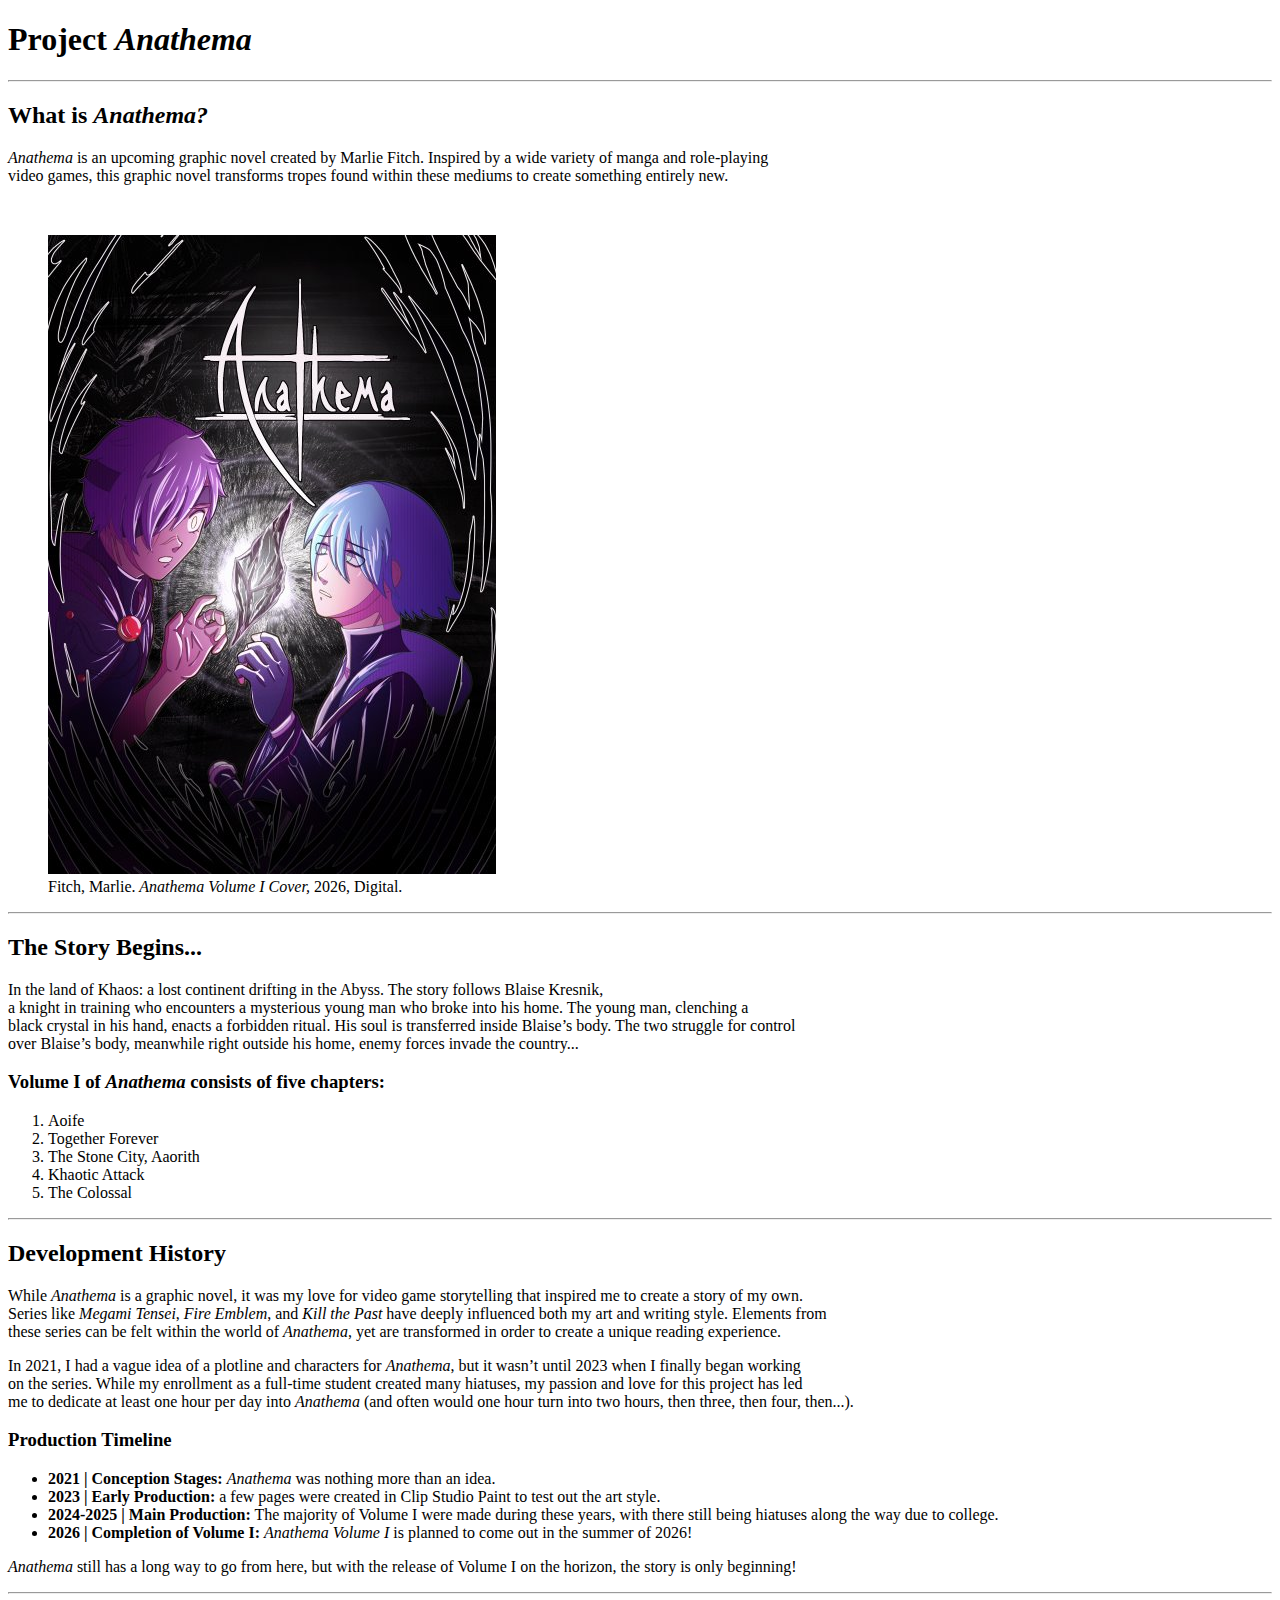
<file: checkin1.html>
<!DOCTYPE html>
<html lang="en">
    <head>
        <meta charset="UTF-8">
        <title> Marlie Fitch-Check-in #1</title>
    </head>

<body>   
    <main> 
    <h1> Project <i>Anathema</i></h1>

    <hr>

    <h2> What is <i>Anathema?</i></h2>
   
        <p> <i>Anathema</i> is an upcoming graphic novel created by Marlie Fitch. Inspired by a wide variety of manga and role-playing<br> video games, this graphic novel transforms tropes found within these mediums to create something entirely new.</p>
    <br>

    <figure>
        <img src="../images/anathemacover.jpg" alt="the two protagonists of Anathema looking at a black crystal positioned at the center of the page">
        <figcaption>Fitch, Marlie.<i> Anathema Volume I Cover,</i> 2026, Digital.</figcaption> 
    </figure>


    <hr>


    <h2> The Story Begins... </h2>

    <p>In the land of Khaos: a lost continent drifting in the Abyss. The story follows Blaise Kresnik,<br> a knight in training who encounters a mysterious young man who broke into his home. The young man, clenching a<br> black crystal in his hand, enacts a forbidden ritual. His soul is transferred inside Blaise’s body. The two struggle for control<br> over Blaise’s body, meanwhile right outside his home, enemy forces invade the country...</p>
   <h3> Volume I of <i>Anathema</i> consists of five chapters:</h3>
        <ol>
        <li>Aoife</li>
        <li>Together Forever</li>
        <li>The Stone City, Aaorith</li>
        <li>Khaotic Attack</li>
        <li>The Colossal</li>
    </ol>



    <hr>

    <h2> Development History</h2>
     <p>While <i>Anathema</i> is a graphic novel, it was my love for video game storytelling that inspired me to create a story of my own.<br> Series like <i>Megami Tensei</i>, <i>Fire Emblem</i>, and <i>Kill the Past</i> have deeply influenced both my art and writing style. Elements from<br> these series can be felt within the world of <i>Anathema</i>, yet are transformed in order to create a unique reading experience.</p>
            <p> In 2021, I had a vague idea of a plotline and characters for <i>Anathema</i>, but it wasn’t until 2023 when I finally began working<br> on the series. While my enrollment as a full-time student created many hiatuses, my passion and love for this project has led <br>me to dedicate at least one hour per day into <i>Anathema</i> (and often would one hour turn into two hours, then three, then four, then...).</p>
   
        <h3> Production Timeline</h3>
    <ul>
        <li><b>2021 | Conception Stages:</b> <i>Anathema</i> was nothing more than an idea.</li>
        <li><b>2023 | Early Production:</b> a few pages were created in Clip Studio Paint to test out the art style.</li>
        <li><b>2024-2025 | Main Production:</b> The majority of Volume I were made during these years, with there still being hiatuses along the way due to college.</li>
        <li><b>2026 | Completion of Volume I:</b> <i>Anathema Volume I</i> is planned to come out in the summer of 2026!</li>
    </ul>

     <p> <i>Anathema</i> still has a long way to go from here, but with the release of Volume I on the horizon, the story is only beginning!</p>

    <hr>
</main>

<footer>Visit my <a href="https://www.instagram.com/zanxdyne/?hl=en"> Instagram</a> and <a href="https://x.com/zanxdyne"> Twitter</a> for frequent updates!</footer>

</body>

</html>
</file>
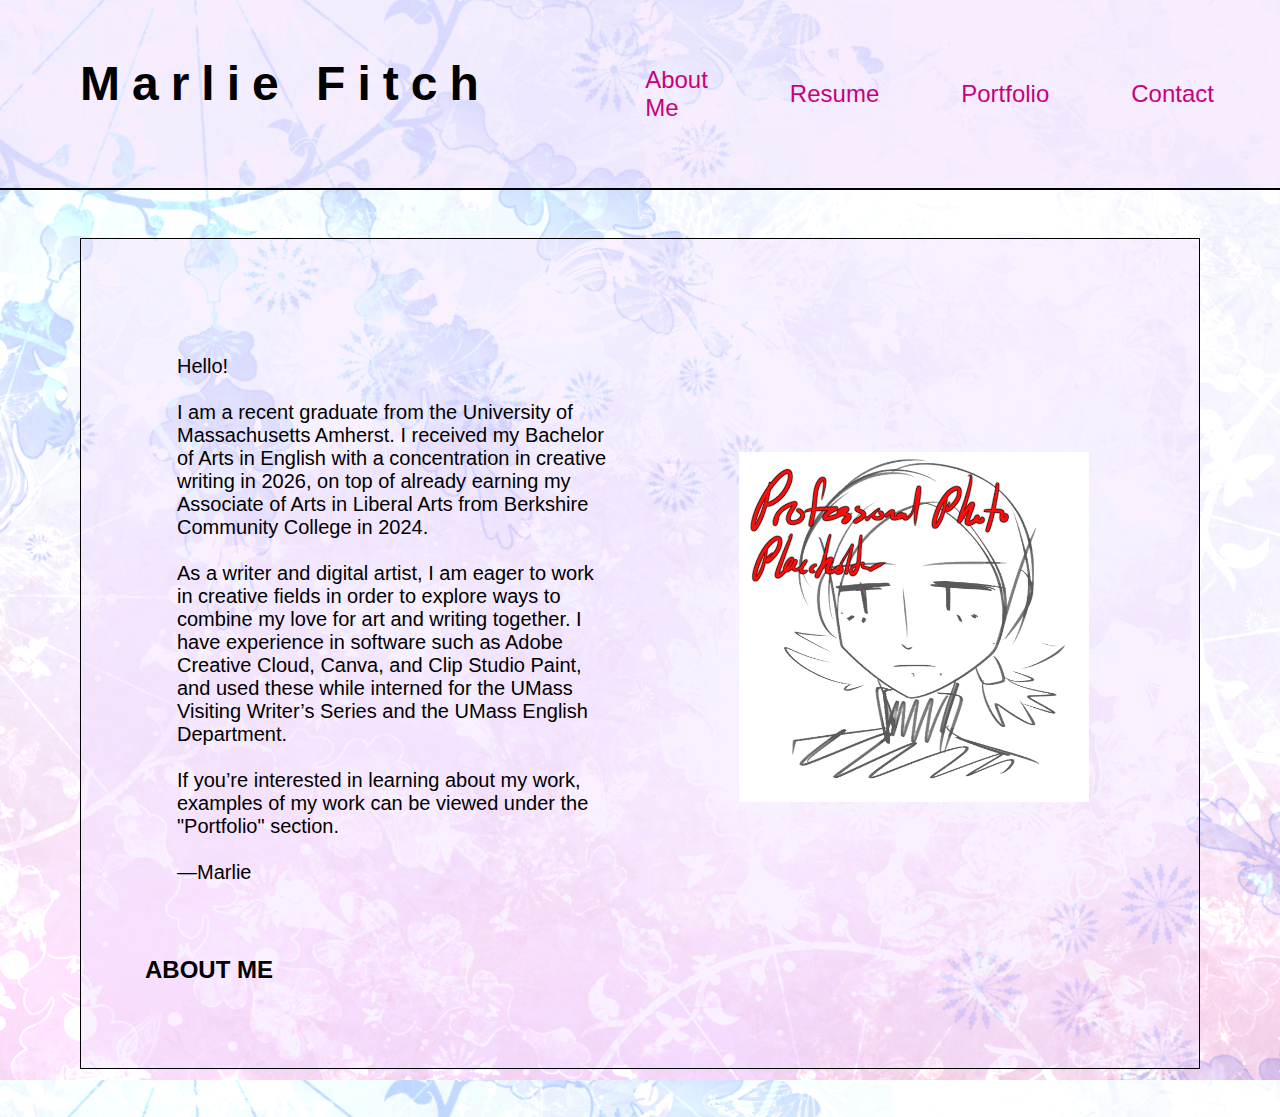
<file: exercises/Aboutme.html>
<!DOCTYPE html>
<html lang="zxx">
        <head>
            <meta charset="UTF-8">
            <Title>About Me</Title>
            <link href="../exercises/css/portfolio.css" rel="stylesheet">
            
                 <link rel="preconnect" href="https://fonts.googleapis.com">
                 <link rel="preconnect" href="https://fonts.gstatic.com" crossorigin>
                 <link href="https://fonts.googleapis.com/css2?family=Alumni+Sans+Pinstripe:ital@0;1&display=swap" rel="stylesheet">
        </head>



<div id="PageBody">

<body>
        <header>
                <div id="MarlieTitle">
                        <h1>Marlie Fitch</h1>
                </div>



                <div id="navbar">
                        <nav>
                                <ul>
                                        <li><a href="Aboutme.html">About Me</a></li>
                                        <li><a href="resume.html">Resume</a></li>
                                        <li><a href="portfolio.html">Portfolio</a></li>
                                        <li><a href="contact.html">Contact</a></li>
                                        
                                </ul>
                        </nav>
                 </div>

        </header>

                        <hr>

        <main>
                <div class="LandingPageBody">


                <div id="LandingPageAboutMeText"> 
                        
                                 <h2>ABOUT ME</h2>  

                </div>

                <div id="LandingPageBodyText">  
                        
                                <p>Hello!
                                                <br> <br>
                                        I am a recent graduate from the University of Massachusetts Amherst. I received my Bachelor of Arts in English with a concentration in creative writing in 2026, on top of already earning my Associate of Arts in Liberal Arts from Berkshire Community College in 2024. 
                                                <br> <br>
                                        As a writer and digital artist, I am eager to work in creative fields in order to explore ways to combine my love for art and writing together. I have experience in software such as Adobe Creative Cloud, Canva, and Clip Studio Paint, and used these while interned for the UMass Visiting Writer’s Series and the UMass English Department. 
                                                <br> <br>
                                        If you’re interested in learning about my work, examples of my work can be viewed under the "Portfolio" section. 
                                                <br> <br>
                                        —Marlie
                                </p>
                </div>
                        <img src="../images/photoplaceholder.jpg" id="LandingPagePhoto" alt="DOTHISLATERIMSORRY">
                </div>

        </div>




        </main>


</body>
</html>
</file>
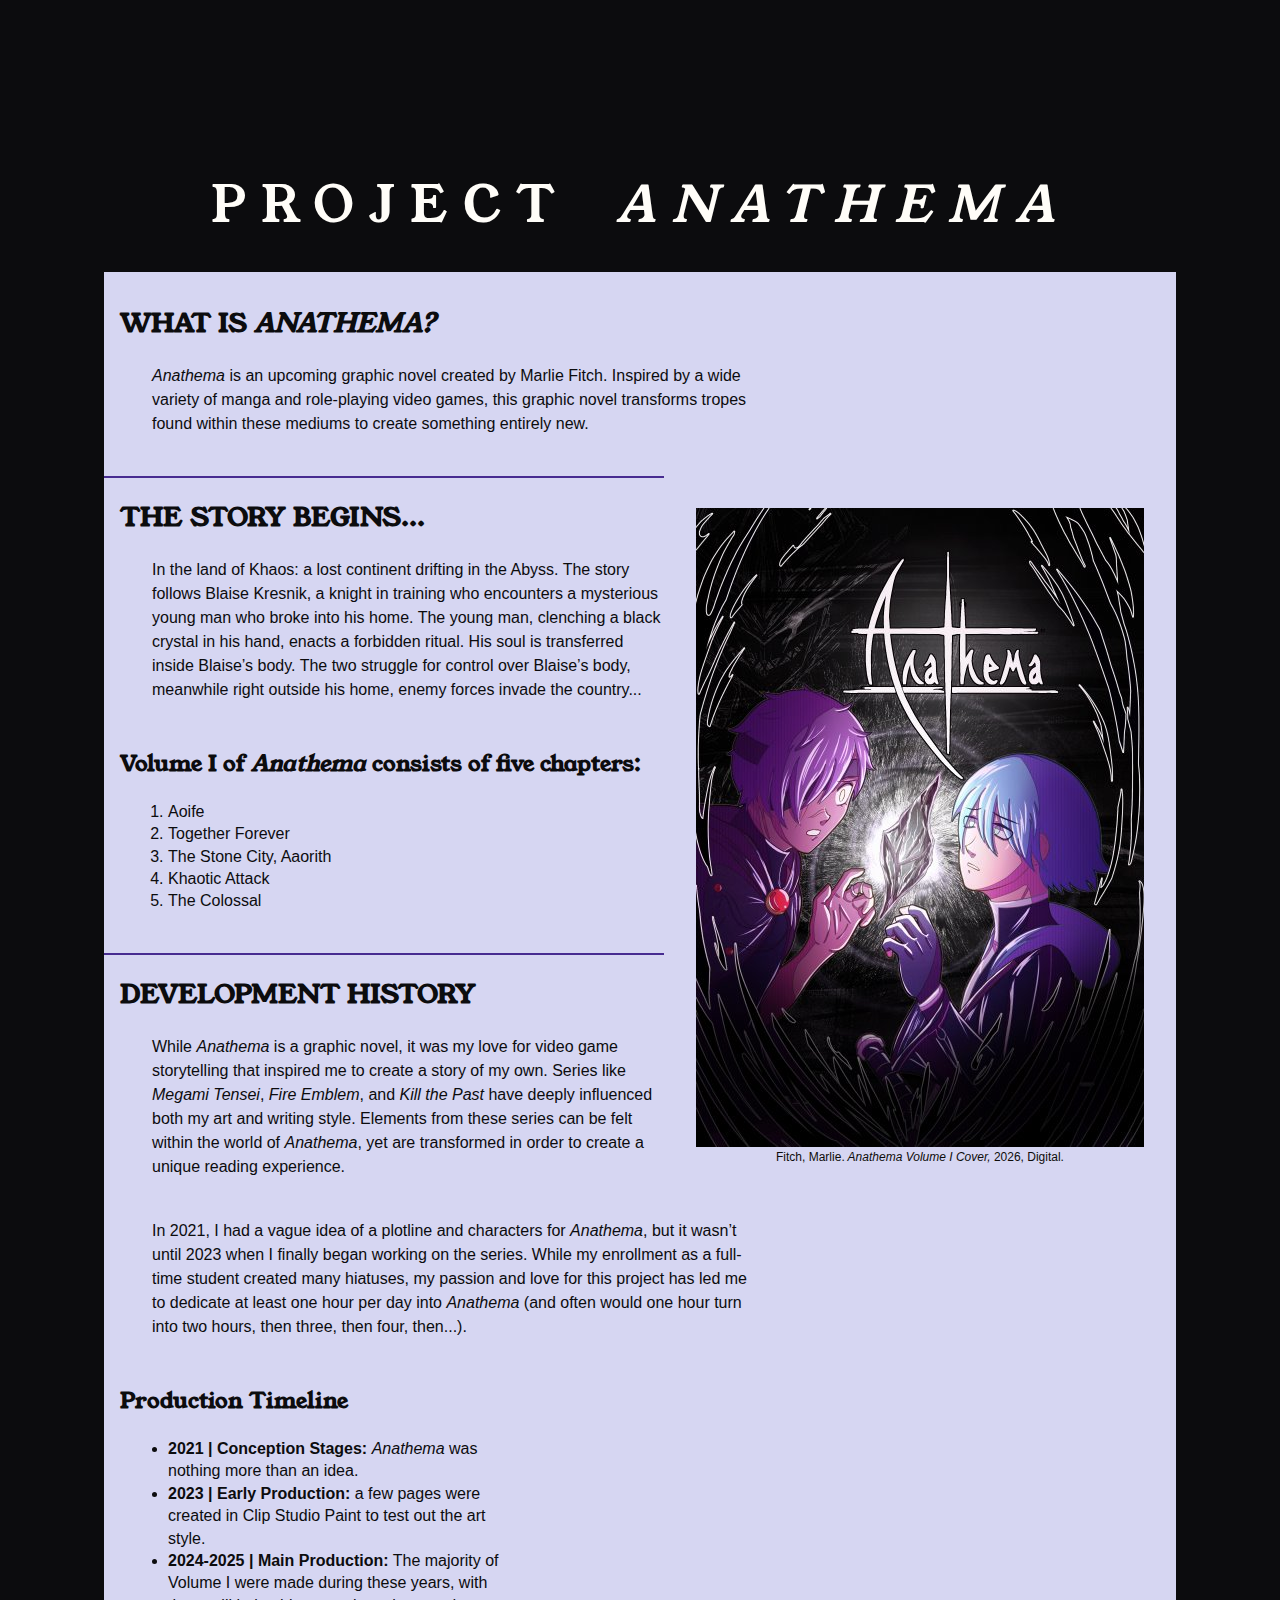
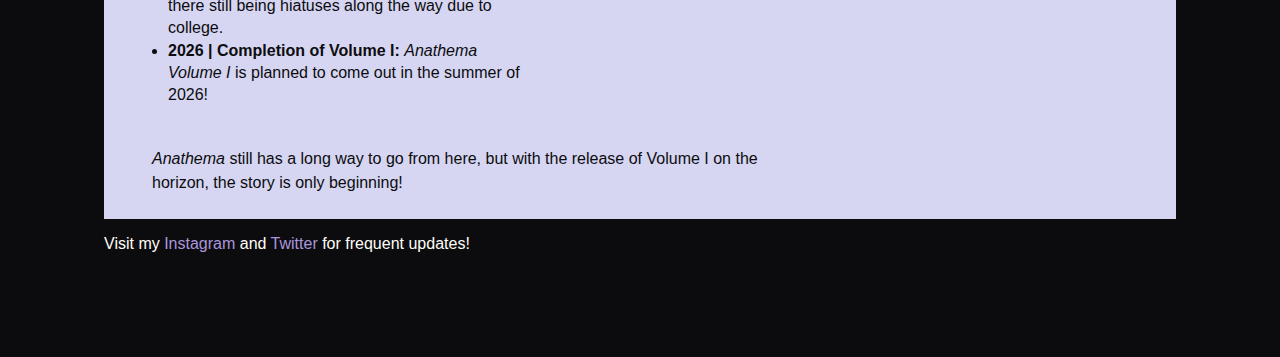
<file: exercises/checkin2.html>
<!DOCTYPE html>
<html lang="en">
    <head>
        <meta charset="UTF-8">
        <title> Marlie Fitch-Check-in #1</title>
        <link href="css/checkin2.css" rel="stylesheet">
        <link rel="preconnect" href="https://fonts.googleapis.com">
<link rel="preconnect" href="https://fonts.gstatic.com" crossorigin>
<link href="https://fonts.googleapis.com/css2?family=Artifika&family=Germania+One&family=Headland+One&family=Young+Serif&display=swap" rel="stylesheet">
        
    </head>

<body>   
    <main> 
    <h1> Project <i>Anathema</i></h1>


    <h2> What is <i>Anathema?</i></h2>
   
        <p> <i>Anathema</i> is an upcoming graphic novel created by Marlie Fitch. Inspired by a wide variety of manga and role-playing video games, this graphic novel transforms tropes found within these mediums to create something entirely new.</p>
    

    <figure>
        <img src="../images/anathemacover.jpg" alt="the two protagonists of Anathema looking at a black crystal positioned at the center of the page">
        <figcaption>Fitch, Marlie.<i> Anathema Volume I Cover,</i> 2026, Digital.</figcaption> 
    </figure>


    <hr>


    <h2> The Story Begins... </h2>

    <p>In the land of Khaos: a lost continent drifting in the Abyss. The story follows Blaise Kresnik, a knight in training who encounters a mysterious young man who broke into his home. The young man, clenching a black crystal in his hand, enacts a forbidden ritual. His soul is transferred inside Blaise’s body. The two struggle for control over Blaise’s body, meanwhile right outside his home, enemy forces invade the country...</p>
   <h3> Volume I of <i>Anathema</i> consists of five chapters:</h3>
        <ol>
        <li>Aoife</li>
        <li>Together Forever</li>
        <li>The Stone City, Aaorith</li>
        <li>Khaotic Attack</li>
        <li>The Colossal</li>
    </ol>



    <hr>

    <h2> Development History</h2>
     <p>While <i>Anathema</i> is a graphic novel, it was my love for video game storytelling that inspired me to create a story of my own. Series like <i>Megami Tensei</i>, <i>Fire Emblem</i>, and <i>Kill the Past</i> have deeply influenced both my art and writing style. Elements from these series can be felt within the world of <i>Anathema</i>, yet are transformed in order to create a unique reading experience.</p>
            <p> In 2021, I had a vague idea of a plotline and characters for <i>Anathema</i>, but it wasn’t until 2023 when I finally began working on the series. While my enrollment as a full-time student created many hiatuses, my passion and love for this project has led me to dedicate at least one hour per day into <i>Anathema</i> (and often would one hour turn into two hours, then three, then four, then...).</p>
   
        <h3> Production Timeline</h3>
    <ul>
        <li><b>2021 | Conception Stages:</b> <i>Anathema</i> was nothing more than an idea.</li>
        <li><b>2023 | Early Production:</b> a few pages were created in Clip Studio Paint to test out the art style.</li>
        <li><b>2024-2025 | Main Production:</b> The majority of Volume I were made during these years, with there still being hiatuses along the way due to college.</li>
        <li><b>2026 | Completion of Volume I:</b> <i>Anathema Volume I</i> is planned to come out in the summer of 2026!</li>
    </ul>

     <p> <i>Anathema</i> still has a long way to go from here, but with the release of Volume I on the horizon, the story is only beginning!</p>

</main>

<footer>Visit my <a href="https://www.instagram.com/zanxdyne/?hl=en" target="_blank"> Instagram</a> and <a href="https://x.com/zanxdyne" target="_blank"> Twitter</a> for frequent updates!</footer>

</body>

</html>
</file>
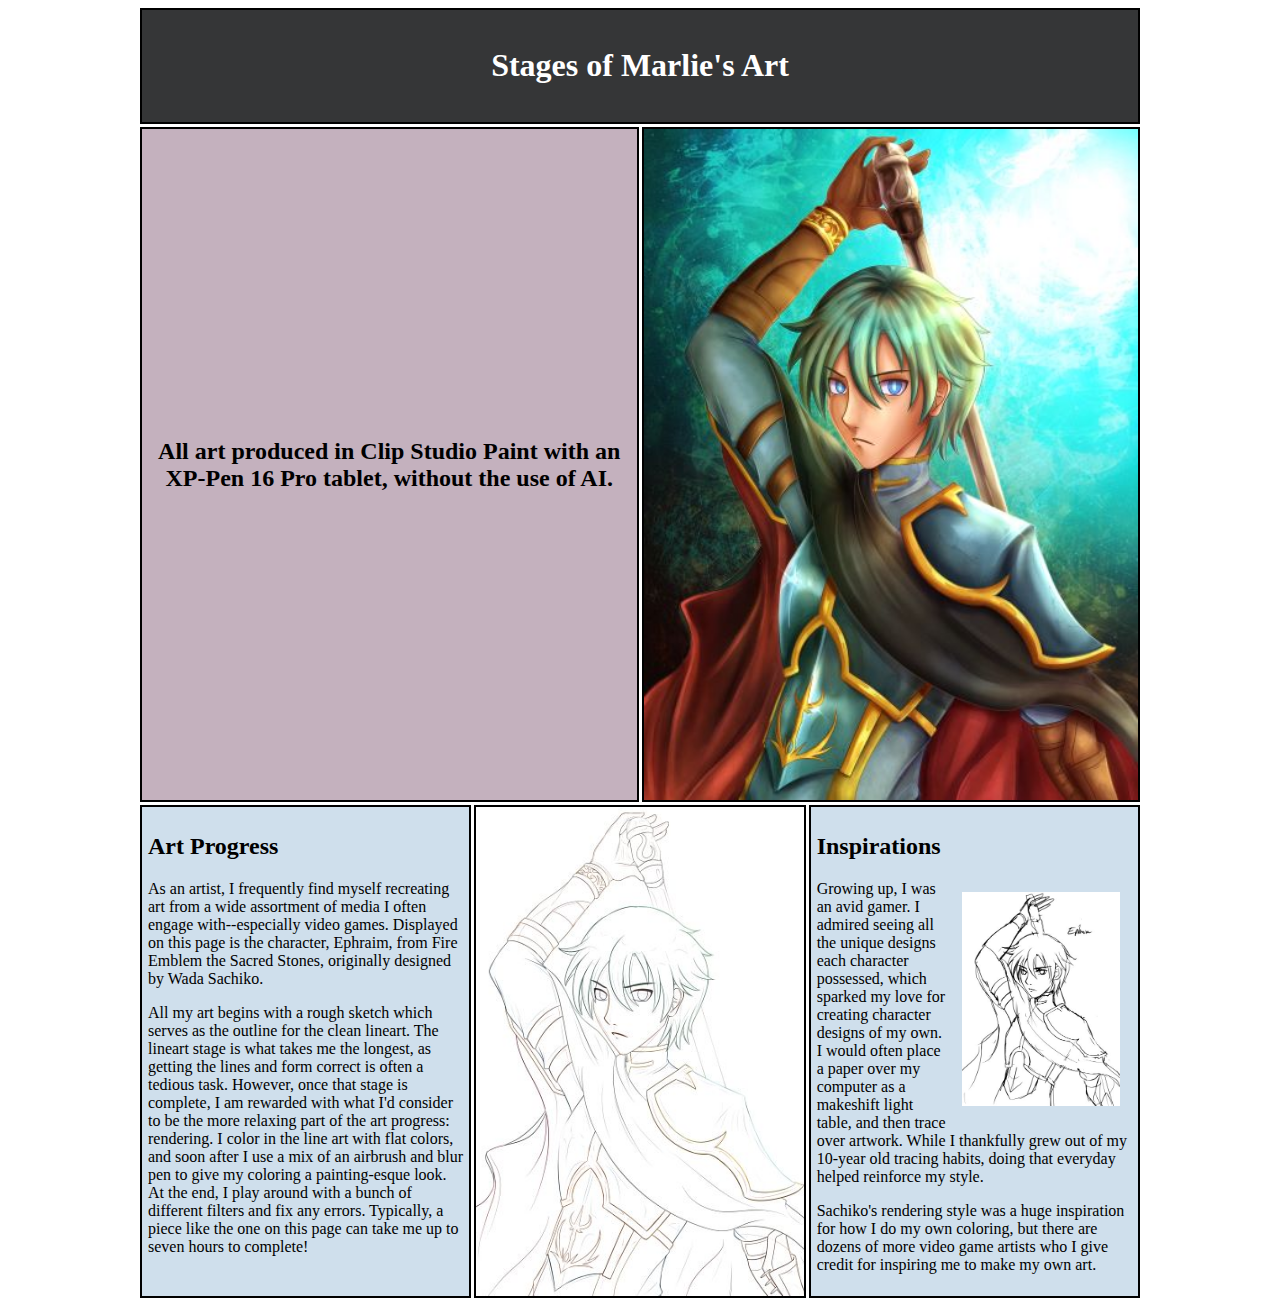
<file: exercises/checkin3.html>
<!DOCTYPE html>
<html lang="zxx">
    <head>
        <meta charset="UTF-8">
        <meta name="viewport" content="width=device-width, initial-scale=1">
        <Title>Check-In 3-Marlie Fitch</Title>
        <link href="css/checkin3.css" rel="stylesheet">
    </head>

<body>

<div id="maincontent">


    <header> 
        <h1>Stages of Marlie's Art</h1>
        </header>


                <div id="Rightboxmid">
                        <h2>All art produced in Clip Studio Paint with an XP-Pen 16 Pro tablet, without the use of AI.</h2>
                 </div>


                <div id="Leftboxmid">
                    <img src="../images/ephraimlowres.jpg" class="img1" alt="anime-styled digital drawing of a girl with long blue hair in a white collard shirt, laying down on the surface of water with her eyes closed while holding a rose petal">
                </div>


              



            <div id="rightbottom">
                <h2>Art Progress</h2>
                <p> As an artist, I frequently find myself recreating art from a wide assortment of media I often engage with--especially video games. Displayed on this page is the character, Ephraim, from Fire Emblem the Sacred Stones, originally designed by Wada Sachiko.
                </p>

                <p> All my art begins with a rough sketch which serves as the outline for the clean lineart. The lineart stage is what takes me the longest, as getting the lines and form correct is often a tedious task. However, once that stage is complete, I am rewarded with what I'd consider to be the more relaxing part of the art progress: rendering. I color in the line art with flat colors, and soon after I use a mix of an airbrush and blur pen to give my coloring a painting-esque look. At the end, I play around with a bunch of different filters and fix any errors. Typically, a piece like the one on this page can take me up to seven hours to complete!</p>
            </div>

            
            <div id="middlebottom">
                <img src="../images/ephraimline.jpg" class="img2" alt="dothislater">
            </div>



            <div id="leftbottom">
                <h2>Inspirations</h2>  
                <img src="../images/ephraimsketch.jpg" class="img3" alt="imma do alt text last tbh">
                <p> Growing up, I was an avid gamer. I admired seeing all the unique designs each character possessed, which sparked my love for creating character designs of my own. I would often place a paper over my computer as a makeshift light table, and then trace over artwork. While I thankfully grew out of my 10-year old tracing habits, doing that everyday helped reinforce my style. 
                    </p>
                    <p>Sachiko's rendering style was a huge inspiration for how I do my own coloring, but there are dozens of more video game artists who I give credit for inspiring me to make my own art.</p>
            </div>


    </div>
            







        
</body>





















</html>
</file>
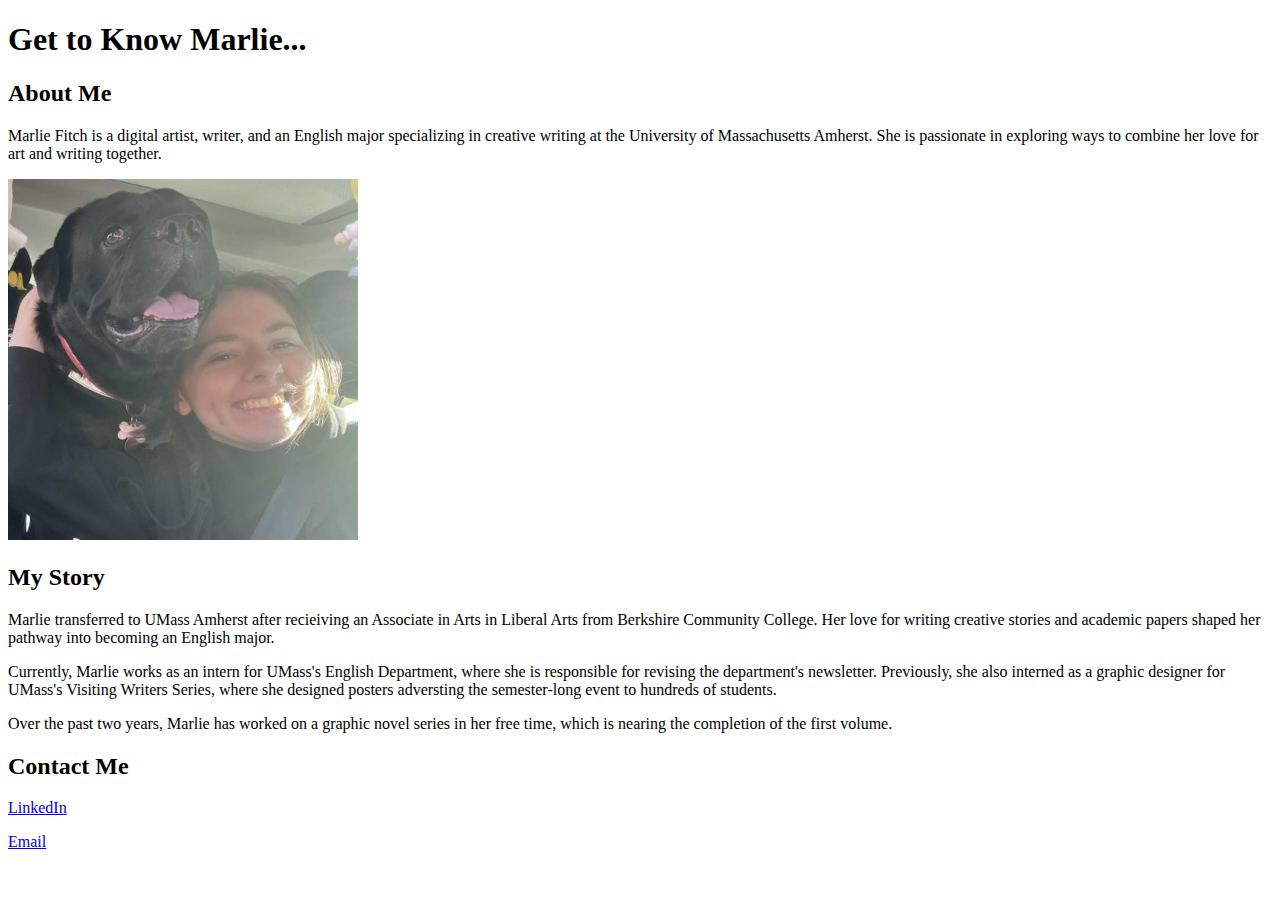
<file: exercises/exercise1.html>
<!DOCTYPE html>
<html lang="en">
    <head>
        <meta charset="UTF-8">
        <title> Marlie Fitch Bio - Exercise #1 </title>
    </head>

    <body>

        <h1> Get to Know Marlie...</h1>

        <h2>About Me</h2>
        <p>Marlie Fitch is a digital artist, writer, and an English major specializing in creative writing at the University of Massachusetts Amherst.
            She is passionate in exploring ways to combine her love for art and writing together.
        </p>

        <img src="../images/headshotsmall.jpg" alt="Marlie smiling inside her car while her black dog smiles next to her face.">

        <h2>My Story</h2>
        <p> Marlie transferred to UMass Amherst after recieiving an Associate in Arts in Liberal Arts from Berkshire Community College.
            Her love for writing creative stories and academic papers shaped her pathway into becoming an English major.</p>
        <p> Currently, Marlie works as an intern for UMass's English Department, where she is responsible for revising the department's newsletter.
            Previously, she also interned as a graphic designer for UMass's Visiting Writers Series, where she designed posters adversting the semester-long event to hundreds of students. </p>
        <p> Over the past two years, Marlie has worked on a graphic novel series in her free time, which is nearing the completion of the first volume.</p>

        <h2>Contact Me</h2>
        <p>
        <a href="https://www.linkedin.com/in/marlie-fitch-242b2a250/">LinkedIn</a>
        </p>
        <p>
        <a href="mailto:marliexfitch@gmail.com">Email</a>
        </p>
    </body>
</html>
</file>
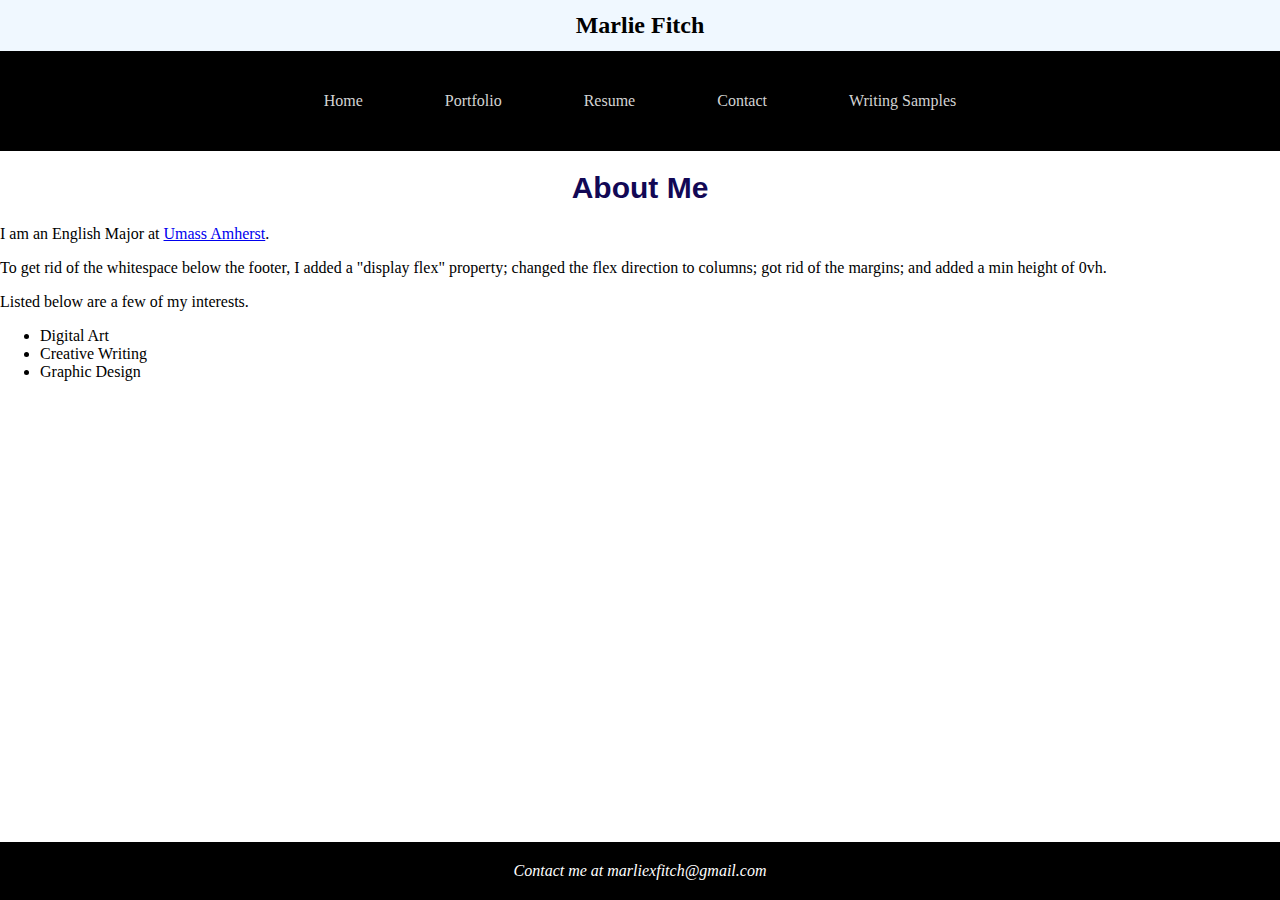
<file: exercises/exercise10.html>
<!DOCTYPE html>
<html lang="en">
        <head>
            <meta charset="UTF-8">
            <Title>Exercise 10: CSS Nav Bar-Marlie Fitch</Title>
            <link href="css/exercise10.css" rel="stylesheet">
        </head>

<body>
    <header>
                        <h2>Marlie Fitch</h2>
                        <nav>
                            <ul>
                                <li><a href="#">Home</a></li>
                                <li><a href="#">Portfolio</a></li>
                                <li><a href="#">Resume</a></li>
                                <li><a href="#">Contact</a></li>
                                <li><a href="#">Writing Samples</a></li>
                            </ul>
                        </nav>
    </header>


                    <main>
                        <h1> About Me</h1>
                    <p>I am an English Major at <a href="https://www.umass.edu">Umass Amherst</a>.</p>
                    <p> To get rid of the whitespace below the footer, I added a "display flex" property; changed the flex direction to columns; got rid of the margins; and added a min height of 0vh.</p>
                    <p>Listed below are a few of my interests.</p>
                    <ul>
                        <li>Digital Art</li>
                        <li>Creative Writing</li>
                        <li>Graphic Design</li>
                    </ul>


    </main>




    <footer><address>Contact me at marliexfitch@gmail.com</address></footer>

</body>




</html>
</file>
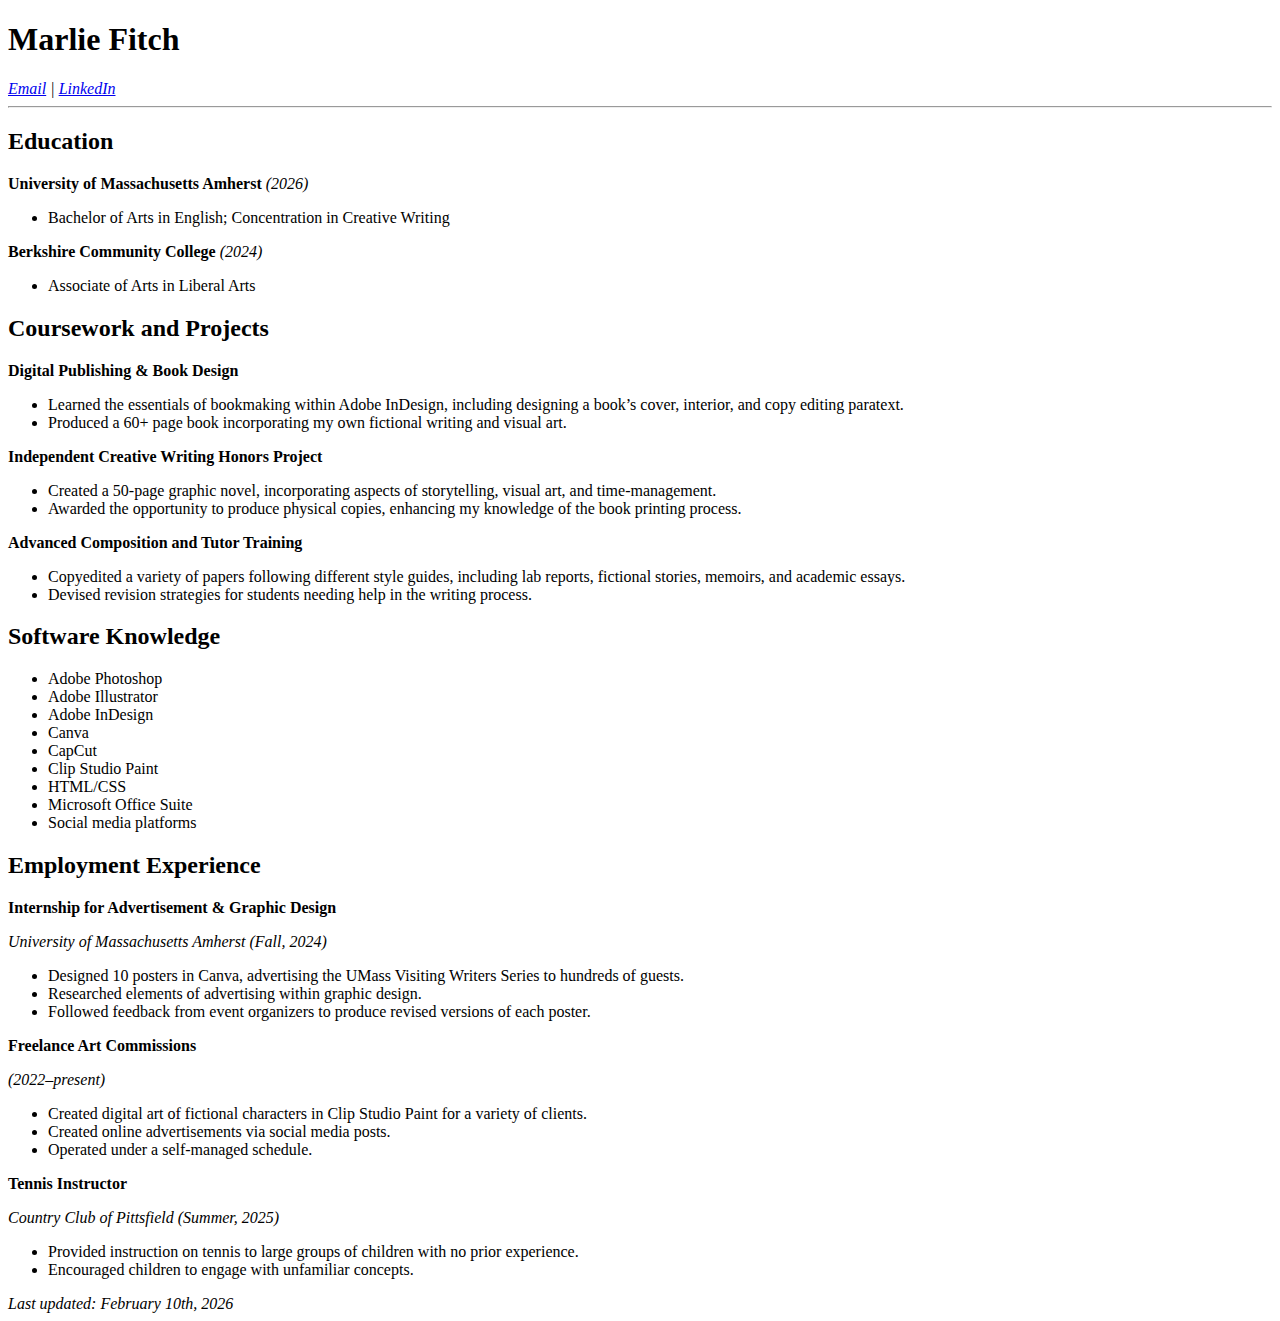
<file: exercises/exercise2.html>
<!DOCTYPE html>
<html lang="en">
    <head>
        <meta charset="UTF-8">
        <title>Marlie Fitch Bio - Exercise #2 </title>
    </head>
    

    <body>
    <main>
        <h1>Marlie Fitch</h1>
            <address>
            <a href="mailto:marliexfitch@gmail.com">Email</a>
             | <a href="https://www.linkedin.com/in/marlie-fitch-242b2a250/">LinkedIn</a>
             </address>

<hr>

        <h2><b>Education</b></h2>
        <p> <b>University of Massachusetts Amherst</b> <i>(2026)</i>
        <ul>
            <li>Bachelor of Arts in English; Concentration in Creative Writing</li>
        </ul>
        <p> <b>Berkshire Community College</b> <i>(2024)</i> </p>

        <ul> 
            <li> Associate of Arts in Liberal Arts</li>
        </ul>

        <h2><b>Coursework and Projects</b></h2>
        <p><b> Digital Publishing & Book Design</b></p>
        <ul> 
            <li> Learned the essentials of bookmaking within Adobe InDesign, including designing a book’s cover, 
 interior, and copy editing paratext.</li>
        <li> Produced a 60+ page book incorporating my own fictional writing and visual art. </li>
        </ul>
        <p><b> Independent Creative Writing Honors Project</b></p>
        <ul>
            <li> Created a 50-page graphic novel, incorporating aspects of storytelling, visual art, and 
 time-management. </li> 
            <li> Awarded the opportunity to produce physical copies, enhancing my knowledge of the book 
 printing process. </li></ul>

        <p><b> Advanced Composition and Tutor Training</b></p>
        <ul>
            <li> Copyedited a variety of papers following different style guides, including lab reports, fictional 
 stories, memoirs, and academic essays.</li>
            <li> Devised revision strategies for students needing help in the writing process.</li>
        </ul>

        <h2><b>Software Knowledge</b></h2>
        <ul>
            <li>Adobe Photoshop</li>
            <li>Adobe Illustrator</li>
            <li>Adobe InDesign</li>
            <li>Canva</li>
            <li>CapCut</li>
            <li>Clip Studio Paint</li>
            <li>HTML/CSS</li>
            <li>Microsoft Office Suite</li>
            <li>Social media platforms</li>
        </ul>

    <h2><b>Employment Experience</b></h2>
    <p><b> Internship for Advertisement & Graphic Design </b></p>
       <i> University of Massachusetts Amherst (Fall, 2024)</i>
    <ul>
      <li> Designed 10 posters in Canva, advertising the UMass Visiting Writers Series to hundreds of guests.</li>
      <li> Researched elements of advertising within graphic design. </li>
      <li> Followed feedback from event organizers to produce revised versions of each poster.</li>
    </ul>

    <p><b> Freelance Art Commissions</b></p>
        <i>(2022–present)</i>
        <ul>
            <li>Created digital art of fictional characters in Clip Studio Paint for a variety of clients.</li>
            <li>Created online advertisements via social media posts.</li>
            <li>Operated under a self-managed schedule.</li>
        </ul>

        <p><b> Tennis Instructor</b></p>
        <i> Country Club of Pittsfield (Summer, 2025)</i>
    <ul>
        <li> Provided instruction on tennis to large groups of children with no prior experience.</li>
        <li> Encouraged children to engage with unfamiliar concepts.</li>
    </ul>

    </main>
    <footer><i>Last updated: February 10th, 2026</i></footer>
    </body> 
</html>
</file>
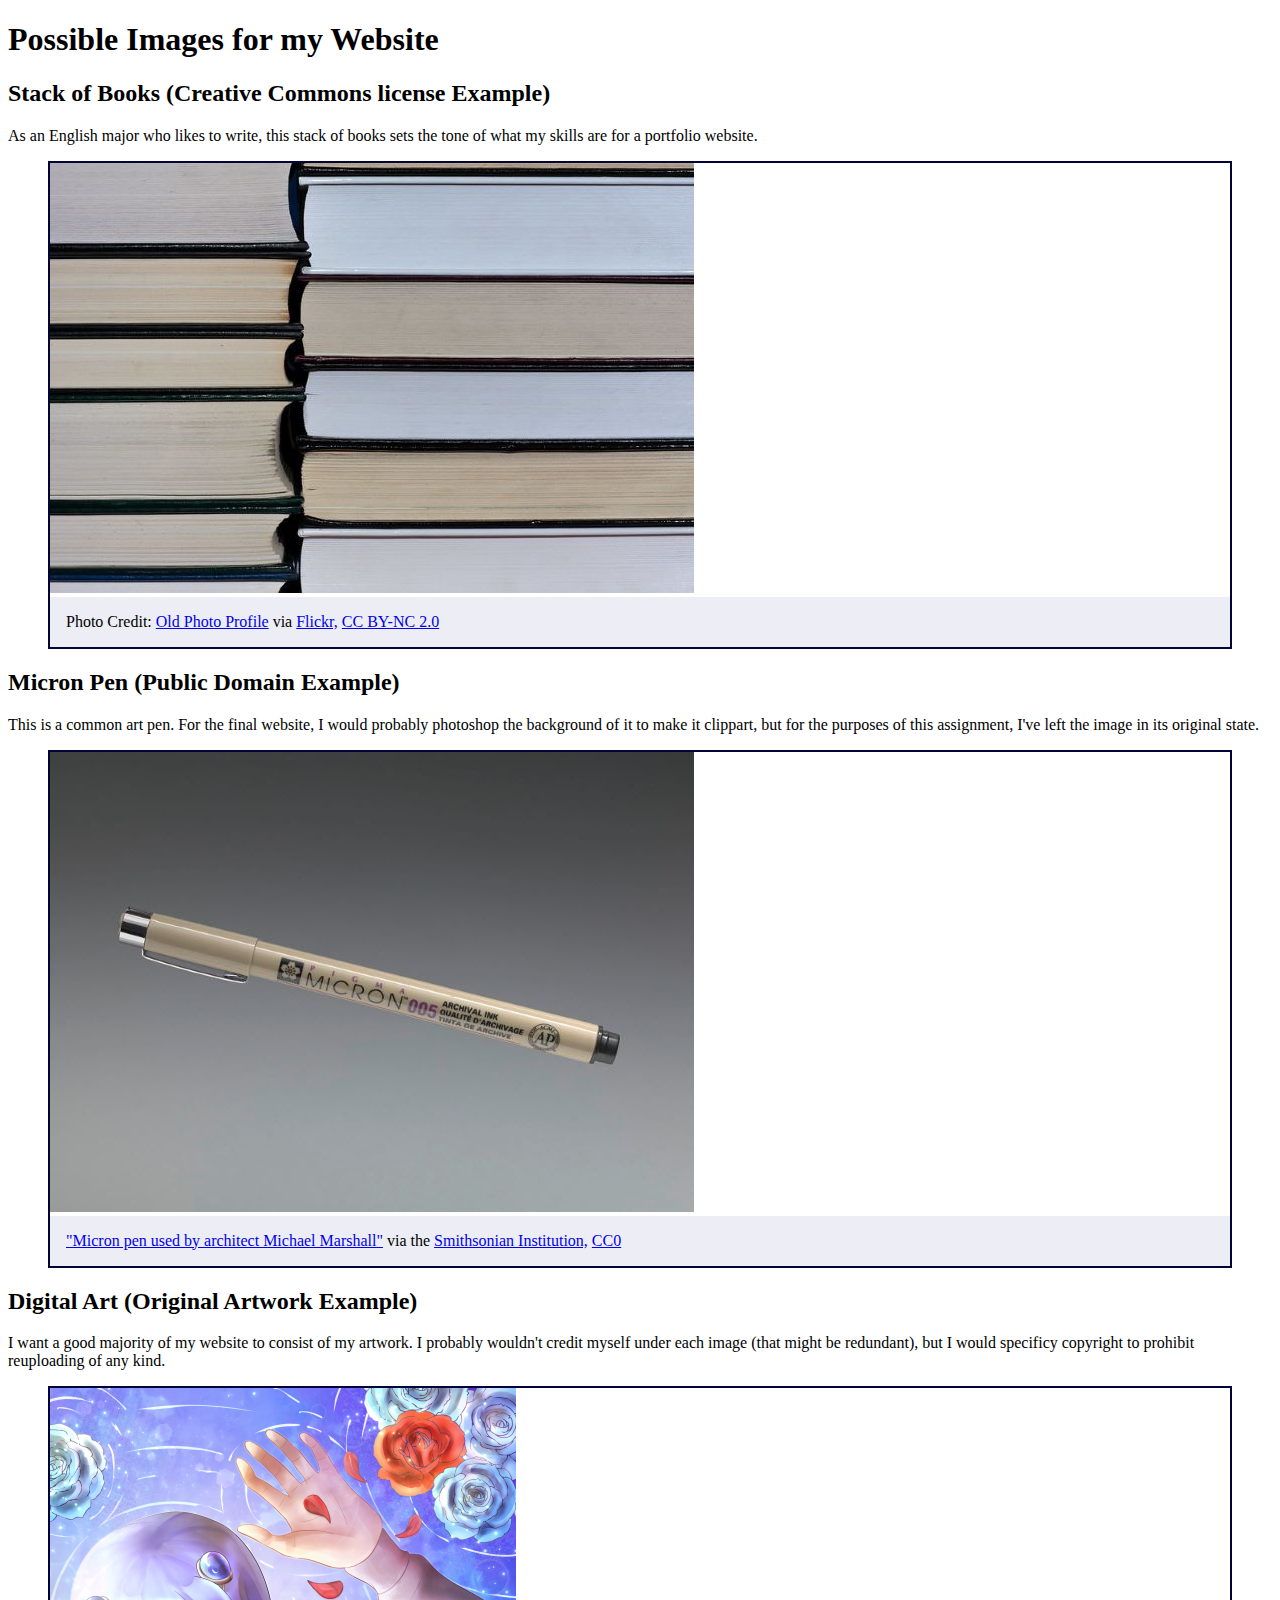
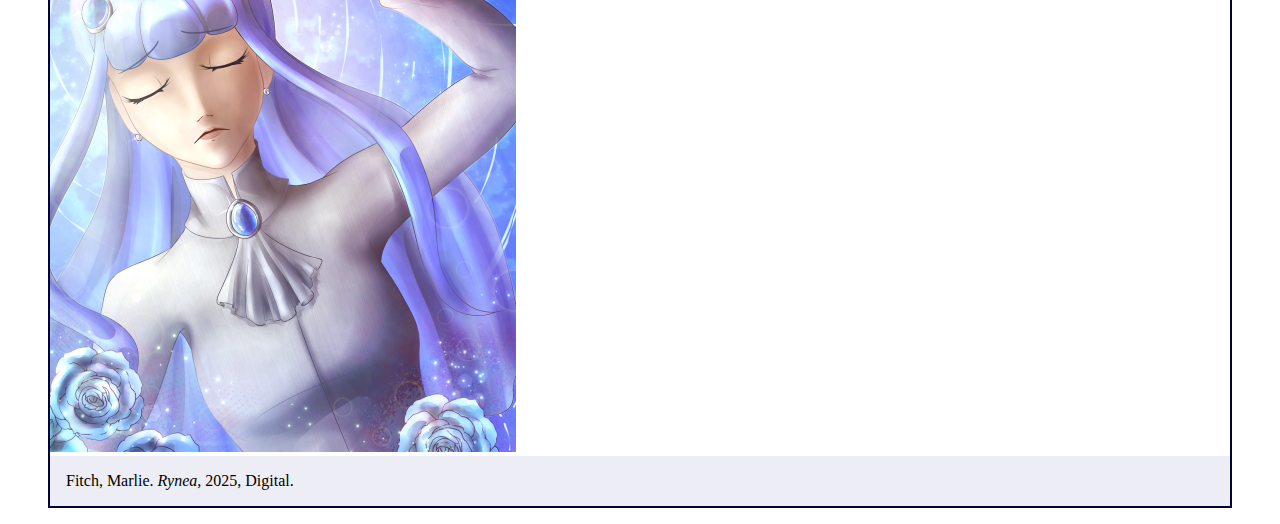
<file: exercises/exercise4.html>
<!DOCTYPE html>
<html lang="en">
    <head>
        <meta charset="UTF-8">
        <title>Marlie Fitch Exercise 4</title>

        <style>
            figure {
                border: solid rgb(3, 3, 56) 2px;
            }

            figcaption {
                background-color: rgb(237, 238, 245);
                padding: 1rem;
            }

            img {
                max-width: 100%;
            }
        </style>



    </head>

    <body>
        <main>
            <h1> Possible Images for my Website</h1>

            <h2>Stack of Books (Creative Commons license Example) </h2>
            <p>As an English major who likes to write, this stack of books sets the tone of what my skills are for a portfolio website.</p>
            <figure>
            <img src="../images/stackofbooks.jpg" alt="stack of ten undisclosed hardcover books'"> 
            <figcaption>Photo Credit: <a href="https://www.flickr.com/photos/horiavarlan/">Old Photo Profile</a> via <a href="https://www.flickr.com/photos/horiavarlan/4324253901/in/[base64]">Flickr,</a> <a href="https://creativecommons.org/licenses/by-nc/2.0/"> CC BY-NC 2.0</a>  </figcaption>
                </figure>

            <h2> Micron Pen (Public Domain Example) </h2>
            <p> This is a common art pen. For the final website, I would probably photoshop the background of it to make it clippart, but for the purposes of this assignment, I've left the image in its original state.</p>
            <figure>
            <img src="../images/penimage.jpg" alt="The caption below describes the image, so using '..' instead would probably be good, but for the sake of this assignment I'm writing this so its clear I didn't forget about this one!">
            <figcaption><a href="https://www.si.edu/object/micron-pen-used-architect-michael-marshall:nmaahc_A2018.24.1.1.2ab">"Micron pen used by architect Michael Marshall"</a> via the <a href="https://www.si.edu/">Smithsonian Institution,</a> <a href="https://creativecommons.org/public-domain/cc0/">CC0</a> </figcaption>
            </figure>

            <h2> Digital Art (Original Artwork Example)</h2>
            <p> I want a good majority of my website to consist of my artwork. I probably wouldn't credit myself under each image (that might be redundant), but I would specificy copyright to prohibit reuploading of any kind.</p>
            <figure>
            <img src="../images/rynea.jpg" alt="anime-styled digital drawing of a girl with long blue hair in a white collard shirt, laying down on the surface of water with her eyes closed while holding a rose petal">
            <figcaption>Fitch, Marlie. <i>Rynea,</i> 2025, Digital.</figcaption>
            </figure>   
         
        </main>
    </body>
</html>
</file>
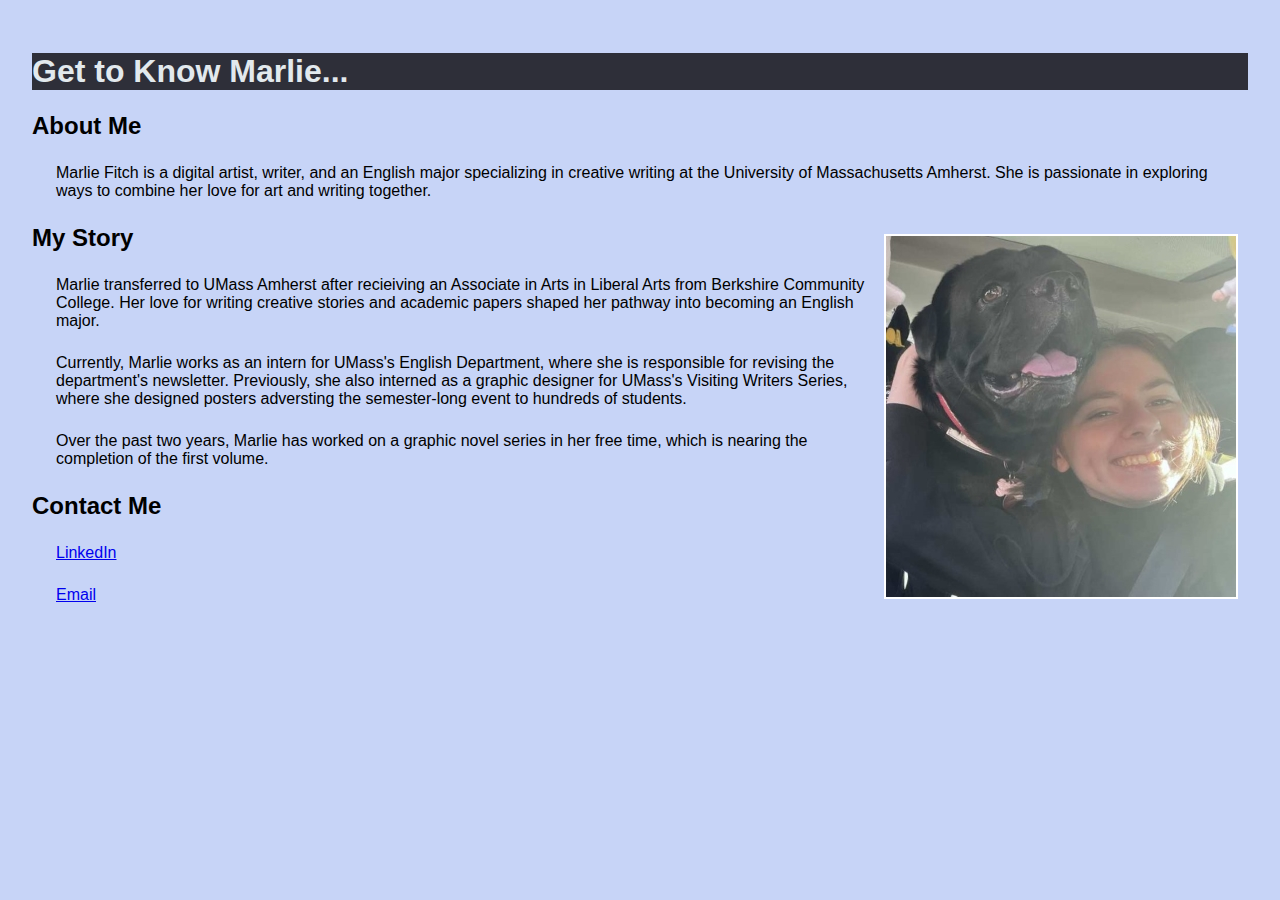
<file: exercises/exercise5.html>
<!DOCTYPE html>
<html lang="en">
    <head>
        <meta charset="UTF-8">
        <title> Marlie Fitch Bio - Exercise #1 </title>

        <style>

            body {
                font-family: Arial, Arial, Helvetica, sans-serif;
                background-color: #c7d4f7;
                padding: 1.5rem;
            }

            h1 {
                color: #e2e9ed;
                background-color: #2e2f39;
            }

            p {
                color:#000000;
                margin: 1.5rem;
            }

            img{
                float: right;
                border: 2px #ffffff solid; /**controls border width, color, line style **/
                margin: .65rem;
                max-width: 100%;
            }
            
        </style>


    </head>

    <body>

        <h1> Get to Know Marlie...</h1>

        <h2>About Me</h2>
        <p>Marlie Fitch is a digital artist, writer, and an English major specializing in creative writing at the University of Massachusetts Amherst.
            She is passionate in exploring ways to combine her love for art and writing together.
        </p>

        <img src="../images/headshotsmall.jpg" alt="Marlie smiling inside her car while her black dog smiles next to her face.">

        <h2>My Story</h2>
        <p> Marlie transferred to UMass Amherst after recieiving an Associate in Arts in Liberal Arts from Berkshire Community College.
            Her love for writing creative stories and academic papers shaped her pathway into becoming an English major.</p>
        <p> Currently, Marlie works as an intern for UMass's English Department, where she is responsible for revising the department's newsletter.
            Previously, she also interned as a graphic designer for UMass's Visiting Writers Series, where she designed posters adversting the semester-long event to hundreds of students. </p>
        <p> Over the past two years, Marlie has worked on a graphic novel series in her free time, which is nearing the completion of the first volume.</p>

        <h2>Contact Me</h2>
        <p>
        <a href="https://www.linkedin.com/in/marlie-fitch-242b2a250/">LinkedIn</a>
        </p>
        <p>
        <a href="mailto:marliexfitch@gmail.com">Email</a>
        </p>
    </body>
</html>
</file>
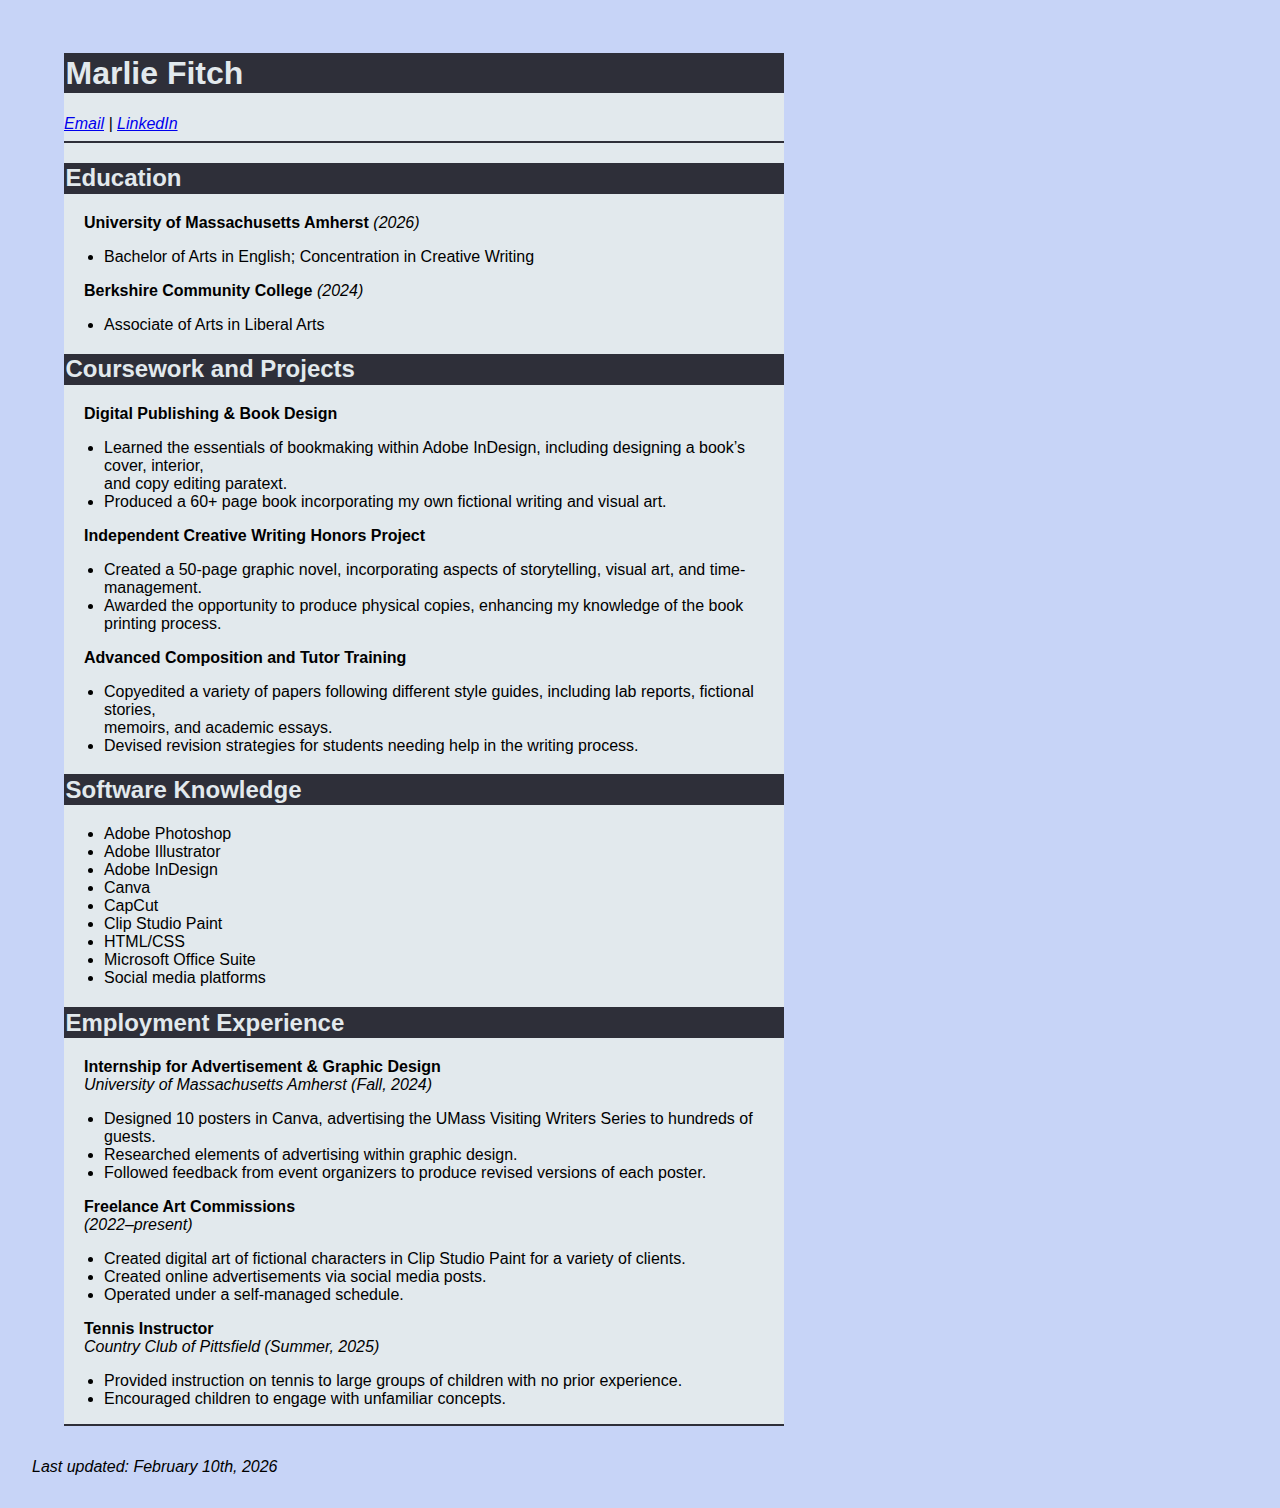
<file: exercises/exercise5–resume.html>
<!DOCTYPE html>
<html lang="en">
    <head>
        <meta charset="UTF-8">
        <title>Marlie Fitch Bio - Exercise #2 </title>
        <link href="css/exercise5-resume.css" rel="stylesheet"> 
    </head>
    

    <body>
    <main>
        <h1>Marlie Fitch</h1>
            <address>
            <a href="mailto:marliexfitch@gmail.com">Email</a>
             | <a href="https://www.linkedin.com/in/marlie-fitch-242b2a250/">LinkedIn</a>
             </address>

<hr>

        <h2><b>Education</b></h2>
        <p> <b>University of Massachusetts Amherst</b> <i>(2026)</i>
        <ul>
            <li>Bachelor of Arts in English; Concentration in Creative Writing</li>
        </ul>
        <p> <b>Berkshire Community College</b> <i>(2024)</i> </p>

        <ul> 
            <li> Associate of Arts in Liberal Arts</li>
        </ul>

        <h2><b>Coursework and Projects</b></h2>
        <p><b> Digital Publishing & Book Design</b></p>
        <ul> 
            <li> Learned the essentials of bookmaking within Adobe InDesign, including designing a book’s cover, 
 interior,<br> and copy editing paratext.</li>
        <li> Produced a 60+ page book incorporating my own fictional writing and visual art. </li>
        </ul>
        <p><b> Independent Creative Writing Honors Project</b></p>
        <ul>
            <li> Created a 50-page graphic novel, incorporating aspects of storytelling, visual art, and 
 time-management. </li> 
            <li> Awarded the opportunity to produce physical copies, enhancing my knowledge of the book 
 printing process. </li></ul>

        <p><b> Advanced Composition and Tutor Training</b></p>
        <ul>
            <li> Copyedited a variety of papers following different style guides, including lab reports, fictional 
 stories,<br> memoirs, and academic essays.</li>
            <li> Devised revision strategies for students needing help in the writing process.</li>
        </ul>

        <h2><b>Software Knowledge</b></h2>
        <ul>
            <li>Adobe Photoshop</li>
            <li>Adobe Illustrator</li>
            <li>Adobe InDesign</li>
            <li>Canva</li>
            <li>CapCut</li>
            <li>Clip Studio Paint</li>
            <li>HTML/CSS</li>
            <li>Microsoft Office Suite</li>
            <li>Social media platforms</li>
        </ul>

    <h2><b>Employment Experience</b></h2>
    <p><b> Internship for Advertisement & Graphic Design </b><br>
       <i> University of Massachusetts Amherst (Fall, 2024)</i></p>
    <ul>
      <li> Designed 10 posters in Canva, advertising the UMass Visiting Writers Series to hundreds of guests.</li>
      <li> Researched elements of advertising within graphic design. </li>
      <li> Followed feedback from event organizers to produce revised versions of each poster.</li>
    </ul>

    <p><b> Freelance Art Commissions</b><br>
        <i>(2022–present)</i></p>
        <ul>
            <li>Created digital art of fictional characters in Clip Studio Paint for a variety of clients.</li>
            <li>Created online advertisements via social media posts.</li>
            <li>Operated under a self-managed schedule.</li>
        </ul>

        <p><b> Tennis Instructor</b><br>
        <i> Country Club of Pittsfield (Summer, 2025)</i></p>
    <ul>
        <li> Provided instruction on tennis to large groups of children with no prior experience.</li>
        <li> Encouraged children to engage with unfamiliar concepts.</li>
    </ul>

    <hr>
    </main>
    <footer><i>Last updated: February 10th, 2026</i></footer>
    </body> 
</html>
</file>
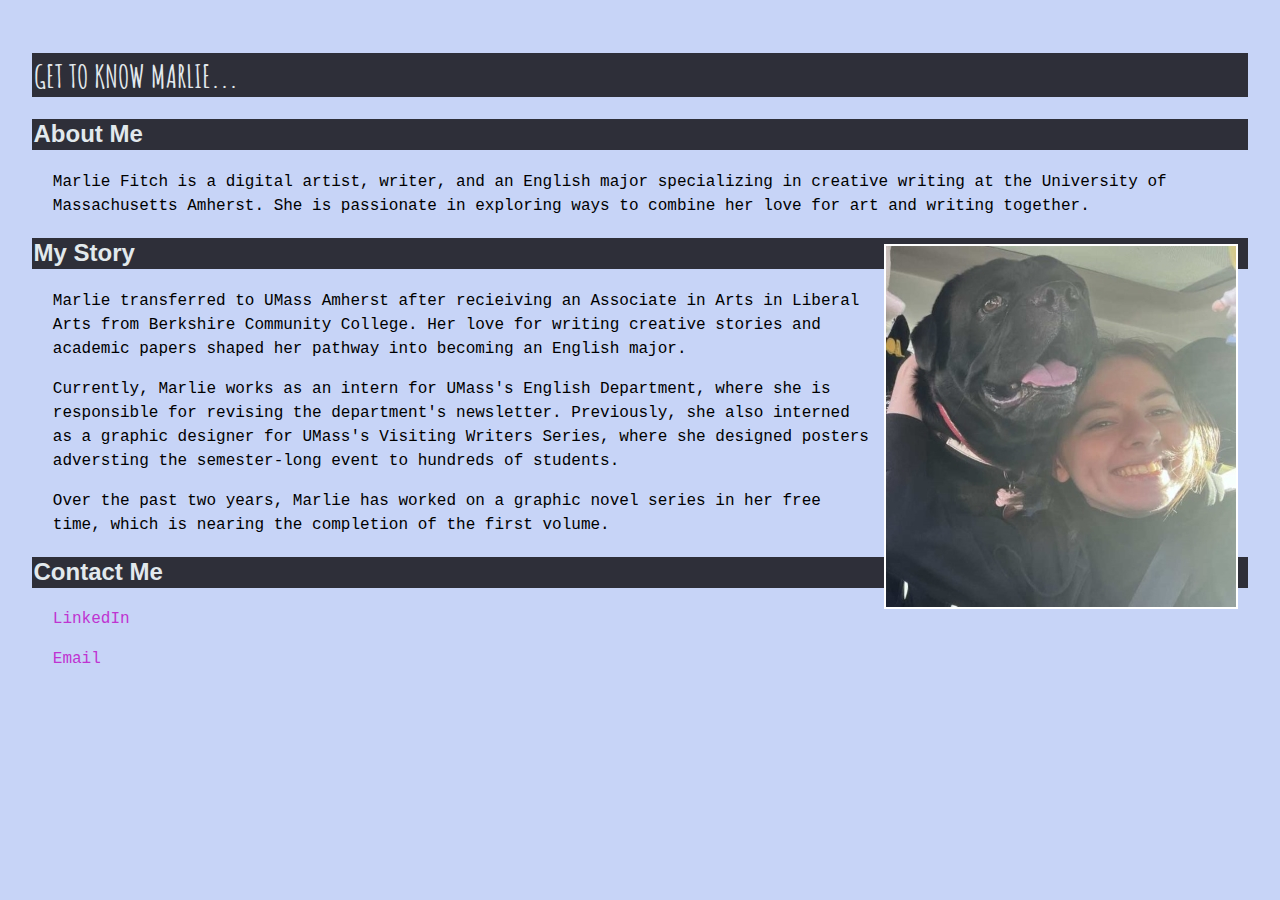
<file: exercises/exercise6.html>
<!DOCTYPE html>
<html lang="en">
    <head>
        <meta charset="UTF-8">
        <title> Marlie Fitch Bio - Exercise #1 </title>
        <link href="css/exercise6.css" rel="stylesheet"> 

        <link rel="preconnect" href="https://fonts.googleapis.com">
        <link rel="preconnect" href="https://fonts.gstatic.com" crossorigin>
        <link href="https://fonts.googleapis.com/css2?family=Amatic+SC:wght@400;700&display=swap" rel="stylesheet">

    </head>

    <body>

        <h1> Get to Know Marlie...</h1>

        <h2>About Me</h2>
        <p>Marlie Fitch is a digital artist, writer, and an English major specializing in creative writing at the University of Massachusetts Amherst.
            She is passionate in exploring ways to combine her love for art and writing together.
        </p>

        <img src="../images/headshotsmall.jpg" alt="Marlie smiling inside her car while her black dog smiles next to her face.">

        <h2>My Story</h2>
        <p> Marlie transferred to UMass Amherst after recieiving an Associate in Arts in Liberal Arts from Berkshire Community College.
            Her love for writing creative stories and academic papers shaped her pathway into becoming an English major.</p>
        <p> Currently, Marlie works as an intern for UMass's English Department, where she is responsible for revising the department's newsletter.
            Previously, she also interned as a graphic designer for UMass's Visiting Writers Series, where she designed posters adversting the semester-long event to hundreds of students. </p>
        <p> Over the past two years, Marlie has worked on a graphic novel series in her free time, which is nearing the completion of the first volume.</p>

        <h2>Contact Me</h2>
        <p>
        <a href="https://www.linkedin.com/in/marlie-fitch-242b2a250/">LinkedIn</a>
        </p>
        <p>
        <a href="mailto:marliexfitch@gmail.com">Email</a>
        </p>
    </body>
</html>
</file>
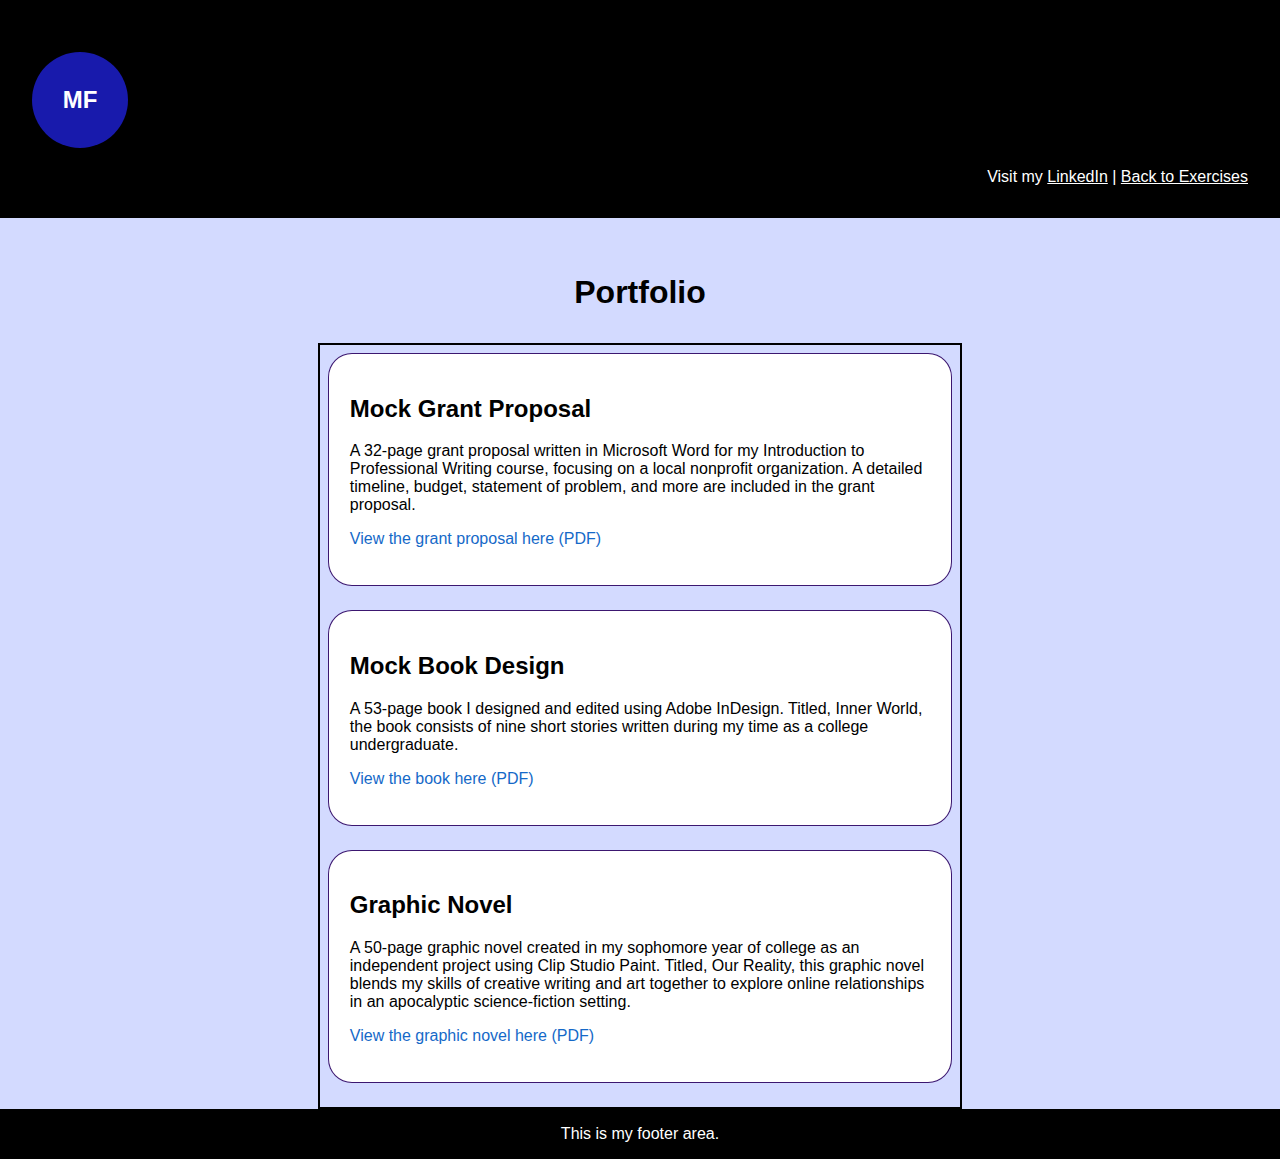
<file: exercises/exercise7.html>
<!DOCTYPE html>
<html lang="en">
    <head>
        <meta charset="UTF-8">
        <title> Marlie Fitch - Exercise 7</title>
        <link href="css/exercise7.css" rel="stylesheet">
    </head>

<body> 

<header> 
    <h2 class="logo"><a href="#">MF</a></h2>
    <nav>Visit my <a href="https://www.linkedin.com/in/marlie-fitch-242b2a250/" target="_blank"><u>LinkedIn</u></a> | <a href="index.html"><u>Back to Exercises</u></a></nav>

</header>

    <main>
        <h1>Portfolio</h1>


    <div class="wrapper">    
        <article>
            <h2>Mock Grant Proposal</h2>
            <p>A 32-page grant proposal written in Microsoft Word for my Introduction to Professional Writing course, focusing on a local nonprofit organization. A detailed timeline, budget, statement of problem, and more are included in the grant proposal.
</p>
            <p><a href="../pdfs/GrantProposalExample.pdf">View the grant proposal here (PDF)</a> </p>
        </article>
        <article>
            <h2>Mock Book Design</h2>
            <p>A 53-page book I designed and edited using Adobe InDesign. Titled, Inner World, the book consists of nine short stories written during my time as a college undergraduate.</p>
            <p><a href="../pdfs/BookDesignExample.pdf">View the book here (PDF)</a> </p>
        </article>
            <article>
            <h2>Graphic Novel</h2>
            <p>A 50-page graphic novel created in my sophomore year of college as an independent project using Clip Studio Paint. Titled, Our Reality, this graphic novel blends my skills of creative writing and art together to explore online relationships in an apocalyptic science-fiction setting. 
</p>
            <p><a href="../pdfs/OurRealityExamplecompressed.pdf">View the graphic novel here (PDF)</a> </p>
        </article>
    </div>    


    </main>

    <footer>This is my footer area.</footer>




</body>


</html>
</file>
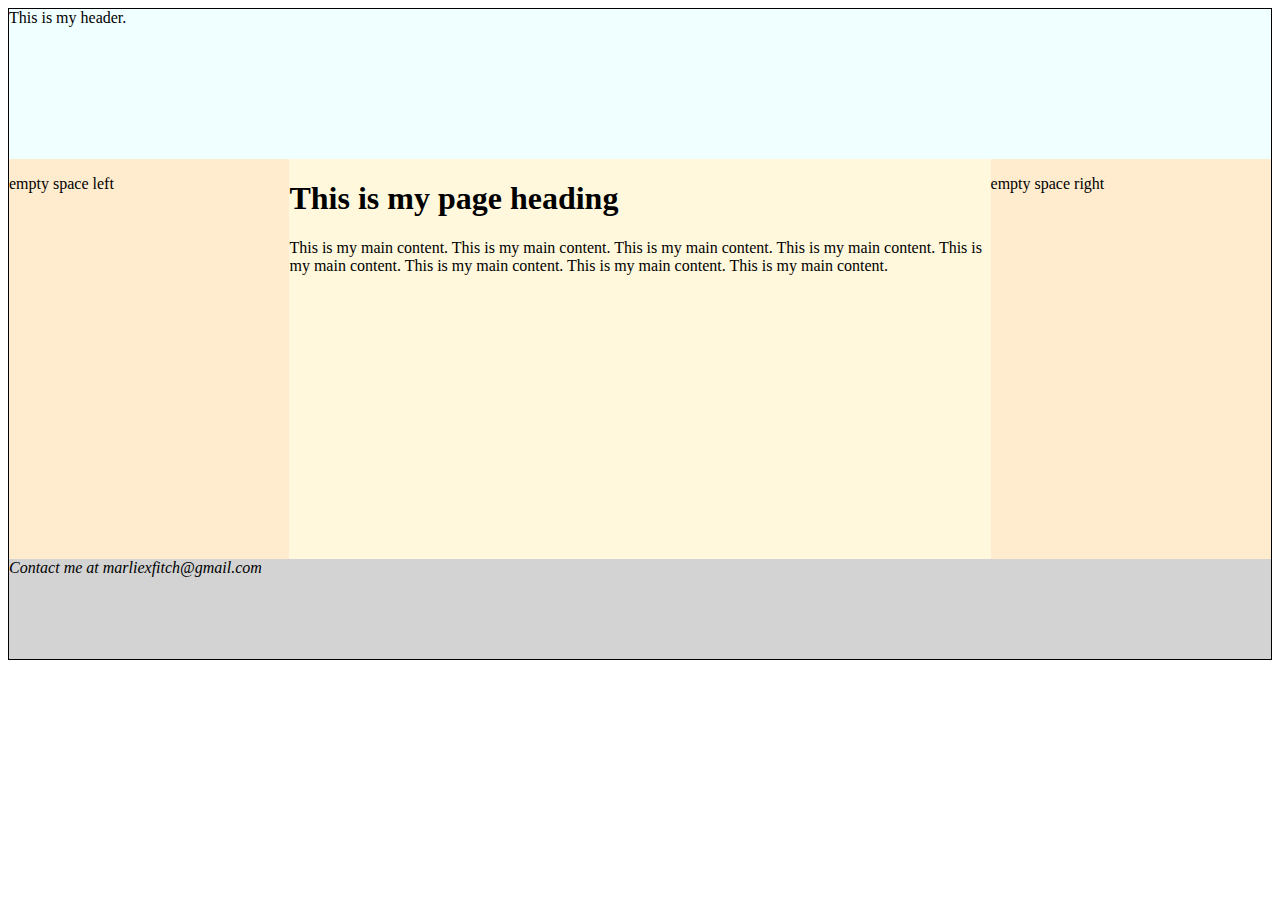
<file: exercises/exercise8.html>
<!DOCTYPE html>
<html lang="en">
    <head>
        <meta charset="UTF-8">
        <Title> Exercise 8-Marlie Fitch</Title>
        <link href="css/exercise8.css" rel="stylesheet">
    </head>

<body>

    <div class="wrapper">

            <header>This is my header.</header>

            <div class="emptyspaceleft">
                <p>empty space left</p>
            </div>

            <main>
                <h1>This is my page heading</h1>
                <p>This is my main content. This is my main content.
                    This is my main content. This is my main content.
                    This is my main content. This is my main content.
                    This is my main content. This is my main content.</p>
            </main>


                <div class="emptyspaceright">
                    <p>empty space right</p>
                </div>
            <footer>
                    <address>Contact me at marliexfitch@gmail.com</address>
            </footer>

    </div>

   
</body>





</html>
</file>
<file: exercises/css/portfolio.css>
header {
    display: grid;
    grid-template-columns: 24fr 22fr;
    grid-template-rows: 1fr;
    background-color: rgba(239, 219, 254, 0.5);
}

body {
    margin: 0;
    background-image: url(../css/websitetest.jpg);
  /*  background-color: rgb(235, 233, 251); */
    font-family:'Gill Sans', 'Gill Sans MT', Calibri, 'Trebuchet MS', sans-serif;
}


hr {
    border: .5px solid black;
    margin: 0;

}

/*STUFF IN THIS SECTION IS THE NAV BAR*/
#MarlieTitle {
    display: grid;
    font-size: 1.5rem;
    grid-row: 1/2;
    grid-column: 1/2;
    letter-spacing: 12px;
    text-align: left;
    padding: 1.5rem;
    padding-left: 5rem;
}


nav {
      display: grid;
        grid-row: 1/2;
        grid-column: 2/3; 
        font-size: 1.5rem;
}

    nav li {
        list-style-type: none;
        padding: 25px;
        margin: 1rem;
    }

    nav a {
        color: rgb(197, 2, 126);
        text-decoration: none; 
        text-align: center;
    }

    nav ul {
        display: flex;
        flex-wrap:nowrap;
        justify-content: center;
        align-items: center;
        padding: 25px;
        margin: 0;
    }

    nav a:hover {
        background: rgb(59, 50, 69);
        color:rgb(152, 238, 172);
      /*  padding: 4px; */ /*FOR SOME REASON THIS MAKES IT LIKE SHAKE/MOVE BUT IDK IF I LIKE IT*/
}


/*STUFF IN THIS SECTION IS THE BODY CONTENT OF THE ABOUT ME/LANDING PAGE */

.LandingPageBody { /*this one is the Class which applies rules to all the body content aka everything below this part in this section */
    display: grid;
    grid-template-columns: 2fr 2fr;
    grid-template-rows: 1fr;
   /* background-color: rgba(235, 233, 251, 0.6); maybe ts color hmm */
    background-color: rgba(239, 219, 254, 0.4);
    max-width: 990px;
    min-height: 100%;
    margin: auto;
    margin-top: 3rem;
    margin-bottom: 3rem;
    padding: 4rem;
    border: .3px rgb(0, 0, 0) solid;
}


#LandingPageBodyText {
    display: grid;
    font-size: 20px;
    grid-row: 1/2;
    grid-column: 1/2;
    padding: 2rem;
}


#LandingPagePhoto {
    display: flex;
    flex-wrap: wrap;
    justify-content: center;
    align-items: center;
    grid-row: 1/2;
    grid-column: 2/3;
    max-width: 350px;
    max-height: 400px;
    padding: 4rem;
    padding-top: 30%;
    padding-left: 20%;
    
}

/*STUFF IN THIS SECTION IS THE BODY CONTENT OF THE ABOUT ME/LANDING PAGE 

.LandingPageBody { 
    display: grid;
    grid-template-columns: 2fr 2fr 1fr 1fr 2fr 2fr;
    grid-template-rows: 1fr;
    background-color: rgb(216, 216, 235);
    margin: 3rem;
    padding: 4rem;
    align-content: center;

}


#LandingPageBodyText {
    display: grid;
    font-size: 18px;
    grid-row: 1/2;
    grid-column: 2/5;
    padding: 2rem;
}


#LandingPagePhoto {
    display: flex;
    flex-wrap: wrap;
    grid-row: 1/2;
    grid-column: 5/6;
    max-width: 350px;
    max-height: 400px;
    padding: 2rem;
    
}
*/
</file>
<file: exercises/css/checkin2.css>
body {
    font-family: Verdana, Geneva, Tahoma, sans-serif;
    padding: 6rem;
    background-color: #0c0c0e;
}

h1 {
  font-family: "Young Serif", serif;
  font-weight: 400;
  font-style: normal;
  text-transform: uppercase;
  text-align: center;
  font-size: 50px;
  letter-spacing: 1rem;
  word-spacing: 1rem;
  padding-top: 1.5rem;
  background-color: #0c0c0e;
  color:#fffdf8;
  padding: 2rem;
}

h2 {
    font-family: "Young Serif", serif ;
    font-size: 26px;
    text-transform: uppercase;
    padding-left: 1rem;
    padding-right: 1rem;
    color: #0c0c0e;
}

h3 {
     font-family: "Young Serif", serif ;
     font-size: 22px;
    padding-left: 1rem;
    padding-right: 1rem;
    color:#0c0c0e;
}


figure {
    float: right;
    margin: 1rem;
    padding: 1rem;
    font-family: Verdana, Geneva, Tahoma, sans-serif;
    font-size: 12px;
    text-align: center;
}

img {
    max-width: 100%;
    max-height: 100%;
}

main {
    color: #0e0d0a;
    background-color: #d6d6f2; 
}

p {
    padding-left: 2rem;
    padding-right: 25rem;
    font-family: Verdana, Geneva, Tahoma, sans-serif;
    font-size: 16px;
    padding-bottom: 1.5rem;
    margin: 1rem;
    line-height: 1.5rem;
    color:#0c0c0e;
}

ol {
    padding-left: 3rem;
    padding-right: 40rem;
    font-family: Verdana, Geneva, Tahoma, sans-serif;
    font-size: 16px;
    padding-bottom: 1.5rem;
    margin: 1rem;
    line-height: 1.4rem;
        color:#0c0c0e;
}

ul {
    padding-left: 3rem;
    padding-right: 40rem;
    font-family: Verdana, Geneva, Tahoma, sans-serif;
    font-size: 16px;
    padding-bottom: 1.5rem;
    margin: 1rem;
    line-height: 1.4rem;
        color:#0c0c0e;
}

footer {
    color:#fffdf8;
}

hr {
     border: 1px solid #472c91;
}

a:link {
    color:#A996DE;
    text-decoration: none;
}

a:visited {
    color: #E48181 ;
}

a:hover {
    color: #eb8b3c;
    text-decoration: underline;
}
</file>
<file: exercises/css/checkin3.css>
#maincontent {
   font-size: 16px;
  
    display: grid;
   /* grid-template-rows: 8rem 1fr 1fr;*/
   /* grid-template-rows: minmax(0 8rem) minmax(0 1fr) minmax(0 1fr); */
   grid-template-rows: auto; /*minmax(0 8rem) minmax(0 30rem) minmax(0 30rem); is what I originally had here but the validator said it was an incorrect operator, but auto has the same results */
    grid-template-columns: 1fr 1fr 1fr 1fr 1fr 1fr;
    max-width: 1000px;
    margin: 0 auto;
    min-height: 100%;
    white-space-collapse: collapse;
    column-gap: 3px;
    row-gap: 3px;
  }



header {
    background-color: rgb(53, 54, 55);
    border: 2px solid black;
    color: white;
    padding: 1rem;
    display: grid;
    text-align: center;
    align-items: center;
    grid-row-start: 1;
    grid-row-end: 2;
    grid-column-start: 1;
    grid-column-end: 7;
}


#Rightboxmid { /*THIS IS ACTUALLY THE LEFT MIDDLE BOX i tried changing the name but it messed everything up lol */
    background-color: rgb(196, 177, 190);
        border: 2px solid black;
    padding: 1rem;
    display: grid;
    text-align: center;
    align-items: center;
    grid-row-start: 2;
    grid-row-end: 3;
    grid-column-start: 1;
    grid-column-end: 4;
 
}

#Leftboxmid { /*THIS IS ACTUALLY THE RIGHT MIDDLE BOX*/
    background-color: rgb(115, 108, 121);
        border: 2px solid black;
    grid-row-start: 2;
    grid-row-end: 3;
    grid-column-start: 4;
    grid-column-end: 7;
}

.img1 {
  
 display: block;
  width: 100%;
  height: 100%;
  object-fit: cover;
}


#rightbottom { /*THIS IS ACTUALLY THE LEFT BOTTOM BOX*/
      border: 2px solid black;
  align-items: center;
  overflow-wrap: break-word;
  /*overflow: scroll;*/
    background-color:rgb(207, 223, 236);
    padding: 6px;
     grid-row-start: 3;
    grid-row-end: 4;
    grid-column-start: 1;
    grid-column-end: 3;
}

#middlebottom {

      background-color: rgb(103, 93, 103);
          border: 2px solid black;
      max-width: 100%;
      max-height: 100%;
     grid-row-start: 3;
    grid-row-end: 4;
    grid-column-start: 3;
    grid-column-end: 5;
}

.img2 {
 display: block;
  width: 100%;
  height: 100%;
  object-fit: cover;
}

#leftbottom { /*THIS IS ACTUALLY THE RIGHT BOTTOM BOX*/
      border: 2px solid black;
    background-color: rgb(207, 223, 236);
    overflow-wrap:break-word;
    align-items: center;
   /* overflow: scroll;*/
    padding: 6px;
     grid-row-start: 3;
    grid-row-end: 4;
    grid-column-start: 5;
    grid-column-end: 7;

}
    .img3 {
      display: block;
      float: right;
      max-width: 50%;
      min-width: 50%;
      padding: 6px;
      margin: 6px;

    }






@media (max-width: 700px) { /*whats in the ( ) is what the website looks for in a device and changes according to if it meets the requirements in the () or not */
  #maincontent {
    display:block; /*this means when the screen size is less than 700px, then the grid is turned off and the website displays things on top of each other */
    border: 0;
    font-size: 1rem;
    min-width: 100px;
 
  }

  header {
    margin: 8px;
  }

#Rightboxmid {
  margin: 8px;
}

#Leftboxmid {
  margin: 8px;
}

#leftbottom {
  margin: 8px;
}

#rightbottom {
  margin: 8px;
}

#middlebottom {
  margin: 8px;
}







}

  




/*@media (max-width:500px) {
    #maincontent {
        grid-template-columns: 1fr 1fr;
        grid-template-rows: 1fr 1fr;
      min-height: 100vh;
    }
}

/*
.img3 {
  display: grid;
   overflow:scroll;
   float: right;
  max-width: 250px;
  max-height: 190px;
  padding: 2rem;


}



/*
.img3 {
  display:grid;
  float: right;
  margin: 1rem;
  width: 100%;
  height: auto;
}



/*
@media (max-width: 1000px) {
  layout {
    grid-template-columns: 1fr 1fr;
    grid-template-rows: 1fr 1fr;
  }
}


 
/* #maincontent {
  border: 3px solid black;
  background-color: aqua;
    display: grid;
    grid-template-rows: 6rem 3fr 3fr;
    grid-template-columns: 1fr 1fr 1fr 1fr;
   
  
   /* grid-template-rows: 2fr 3fr 2fr;
    grid-template-columns: 1fr 1fr 1fr 1fr; */


   /* grid-template-rows: 8rem 3fr 2fr;
    grid-template-columns: 1fr 1fr 1fr 1fr; */
  

  /*
header {
    border: 2px dotted gray;
    background-color: beige;
    text-align: center;
    grid-row-start: 1;
    grid-row-end: 2;
    grid-column-start: 1;
    grid-column-end: 5;
}


#Rightboxmid {
      border: 2px dotted gray;
    background-color: rgb(244, 72, 187);
    text-align: center;
    grid-row-start: 2;
    grid-row-end: 3;
    grid-column-start: 1;
    grid-column-end: 3;
 
}

#Leftboxmid {
      border: 2px dotted gray;
    background-color: blueviolet;
    grid-row-start: 2;
    grid-row-end: 3;
    grid-column-start: 3;
    grid-column-end: 5;
}

#rightbottom {
      border: 2px dotted gray;
    background-color: aliceblue;
     grid-row-start: 3;
    grid-row-end: 4;
    grid-column-start: 1;
    grid-column-end: 2;
}

#middlebottom {
      border: 2px dotted gray;
      background-color: darkmagenta;
     grid-row-start: 3;
    grid-row-end: 4;
    grid-column-start: 2;
    grid-column-end: 4;
}

#leftbottom {
      border: 2px dotted gray;
    background-color: chocolate;
     grid-row-start: 3;
    grid-row-end: 4;
    grid-column-start: 4;
    grid-column-end: 5;
}



#img3 {
  float: left;
}
</file>
<file: exercises/css/exercise10.css>
h2 {
    text-align: center;
    background-color: aliceblue;
    padding: 12px;
    margin: 0px;
 }

nav li {
    list-style-type: none;
    background-color: black;
    margin: 1rem;

}

nav a {
    text-decoration: none;
    color: lightgray;
    padding: 25px;
}

nav a:hover {
    color: palegoldenrod;
    background-color: black;
}

nav ul{
    display: flex;
    flex-wrap: wrap;
    justify-content: center;
    background-color: black;
    padding: 25px;
    margin: 0;
}


footer {
    color: white;
    background-color: black;
    text-align: center;
    padding: 20px;
}

h1 {
    font-family: Verdana, Geneva, Tahoma, sans-serif;
    color: rgb(18, 8, 85);
    font-size: 30px;
    text-align: center;
    align-items: center;
}


main {
    flex-grow: 1;
}

body {
 min-height: 100vh; 
  margin: 0; 
  display: flex;
  flex-direction: column;
  
}
</file>
<file: exercises/css/exercise5-resume.css>
body {
                font-family: Arial, Arial, Helvetica, sans-serif;
                background-color: #c7d4f7;
                padding: 1.5rem;
            }

            h1 {
                color: #e2e9ed;
                background-color: #2e2f39;
                padding: 1.5px;
            }

            h2{
                color:#e2e9ed;
                background-color: #2e2f39;
                padding: 1.5px;
            }

            p {
                color:#000000;
                padding-left: 20px;
                padding-right: 20px;
            }

            img{
                float: right;
                border: 2px #ffffff solid; /**controls border width, color, line style **/
                margin: .65rem;
                max-width: 100%;
            }

hr {
    border: 1px solid #2e2f39
}

main {
    border: 4px #1b1f21;
    margin: 2rem;
    margin-top: 0;
    background-color: #e2e9ed;
    max-width: 45rem;
}
</file>
<file: exercises/css/exercise6.css>
body {
                font-family: Arial, Arial, Helvetica, sans-serif;
                background-color: #c7d4f7;
                padding: 1.5rem;
            }

            h1 {
                color: #e2e9ed;
                background-color: #2e2f39;
                padding: 1.5px;
                text-transform: uppercase;
                font-family: "Amatic SC", sans-serif;
}

            

            h2{
                color:#e2e9ed;
                background-color: #2e2f39;
                padding: 1.5px;
            }

            p {
                color:#000000;
                padding-left: 1.3rem;
                padding-right: 1.3rem;
                line-height: 1.5rem;
                font-family: 'Courier New', Courier, monospace;
            }

            img{
                float: right;
                border: 2px #ffffff solid; /**controls border width, color, line style **/
                margin: .65rem;
                max-width: 100%;
            }

hr {
    border: 1px solid #2e2f39
}

main {
    border: 4px #1b1f21;
    margin: 2rem;
    margin-top: 0;
    background-color: #e2e9ed;
    max-width: 45rem;
}

a:link {
    color: rgb(191, 51, 209);
    text-decoration: none;
}

a:visited {
    color: #181aac ;
}

a:hover {
    color: #eb8b3c;
    text-decoration: underline;
}

a:active {
    color:rgb(73, 75, 77); 
}
</file>
<file: exercises/css/exercise7.css>
body {
    background-color: #d0d8fff1;
    margin: 0;
    font-family: Verdana, Geneva, Tahoma, sans-serif;
}

header {
    background-color: black;
    color:white;
    padding: 2rem;
    text-align: right;
}

h1 {
    text-align: center;
    margin-top: 3.5rem;
    margin-bottom: 2rem;
}


h2.logo {
        background-color:#181aac;
        text-align: center;     
        width: 6rem;
        height: 6rem;
        display: grid;
        align-items: center;
        border-radius: 50%;
}

main {
    border: 0px;
    border-style: solid;
    border-color: rgb(255, 0, 0);
}

a:link {
    color: #1569c8;
    text-decoration: none;
}

a:visited {
    color: #990c45;
}

a:hover {
    color: #f14141;
}

a:active {
    color: #e9cece;
}


.wrapper {
    border: 2px black solid; /*shows the edges of our div */
    margin: 0 auto; /*centers element horizontally */
    max-width: 40rem; /*in order for the container to appear center, it needs a width */
}

article {
    background-color: white;
    border: 1px solid #2a0162e9;
    padding: 1.3rem;
    margin: .5rem;
    margin-bottom: 1.5rem;
    border-radius: 1.5rem;

}


header a:link {
    color: #ffffff;
    text-decoration: none;
}

header a:visited {
    color: #ffffff;
    text-decoration: none;
}

header a:hover {
    color: #4ec7ff;
    text-decoration: underline;
}

header a:active {
    color: #f14141;
    text-decoration: underline;
}

footer {
    background-color: black;
    color: white;
    padding: 1rem;
    text-align: center;
}
</file>
<file: exercises/css/exercise8.css>
.wrapper {
    border: 1px solid black;
    display: grid;
    grid-template-rows: 150px 400px 100px;
    grid-template-columns: 2fr 5fr 2fr;
}

header {
    background-color: azure;
    grid-row-start: 1;
    grid-row-end: 2;
    grid-column-start: 1;
    grid-column-end: 4;
}

.emptyspaceleft {
    background-color: blanchedalmond;
    grid-row-start: 2;
    grid-row-end: 3;
    grid-column-start: 1;
    grid-column-end: 2;
}

main {
    background-color: cornsilk;
    grid-row-start: 2;
    grid-row-end: 3;
    grid-column-start: 2;
    grid-column-end: 3;
}

.emptyspaceright {
    background-color: blanchedalmond;
    grid-row-start: 2;
    grid-row-end: 3;
    grid-column-start: 3;
    grid-column-end: 4;
}

footer {
    background-color: lightgray;
    grid-row-start: 3;
    grid-row-end: 4;
    grid-column-start: 1;
    grid-column-end: 4;
}
</file>
